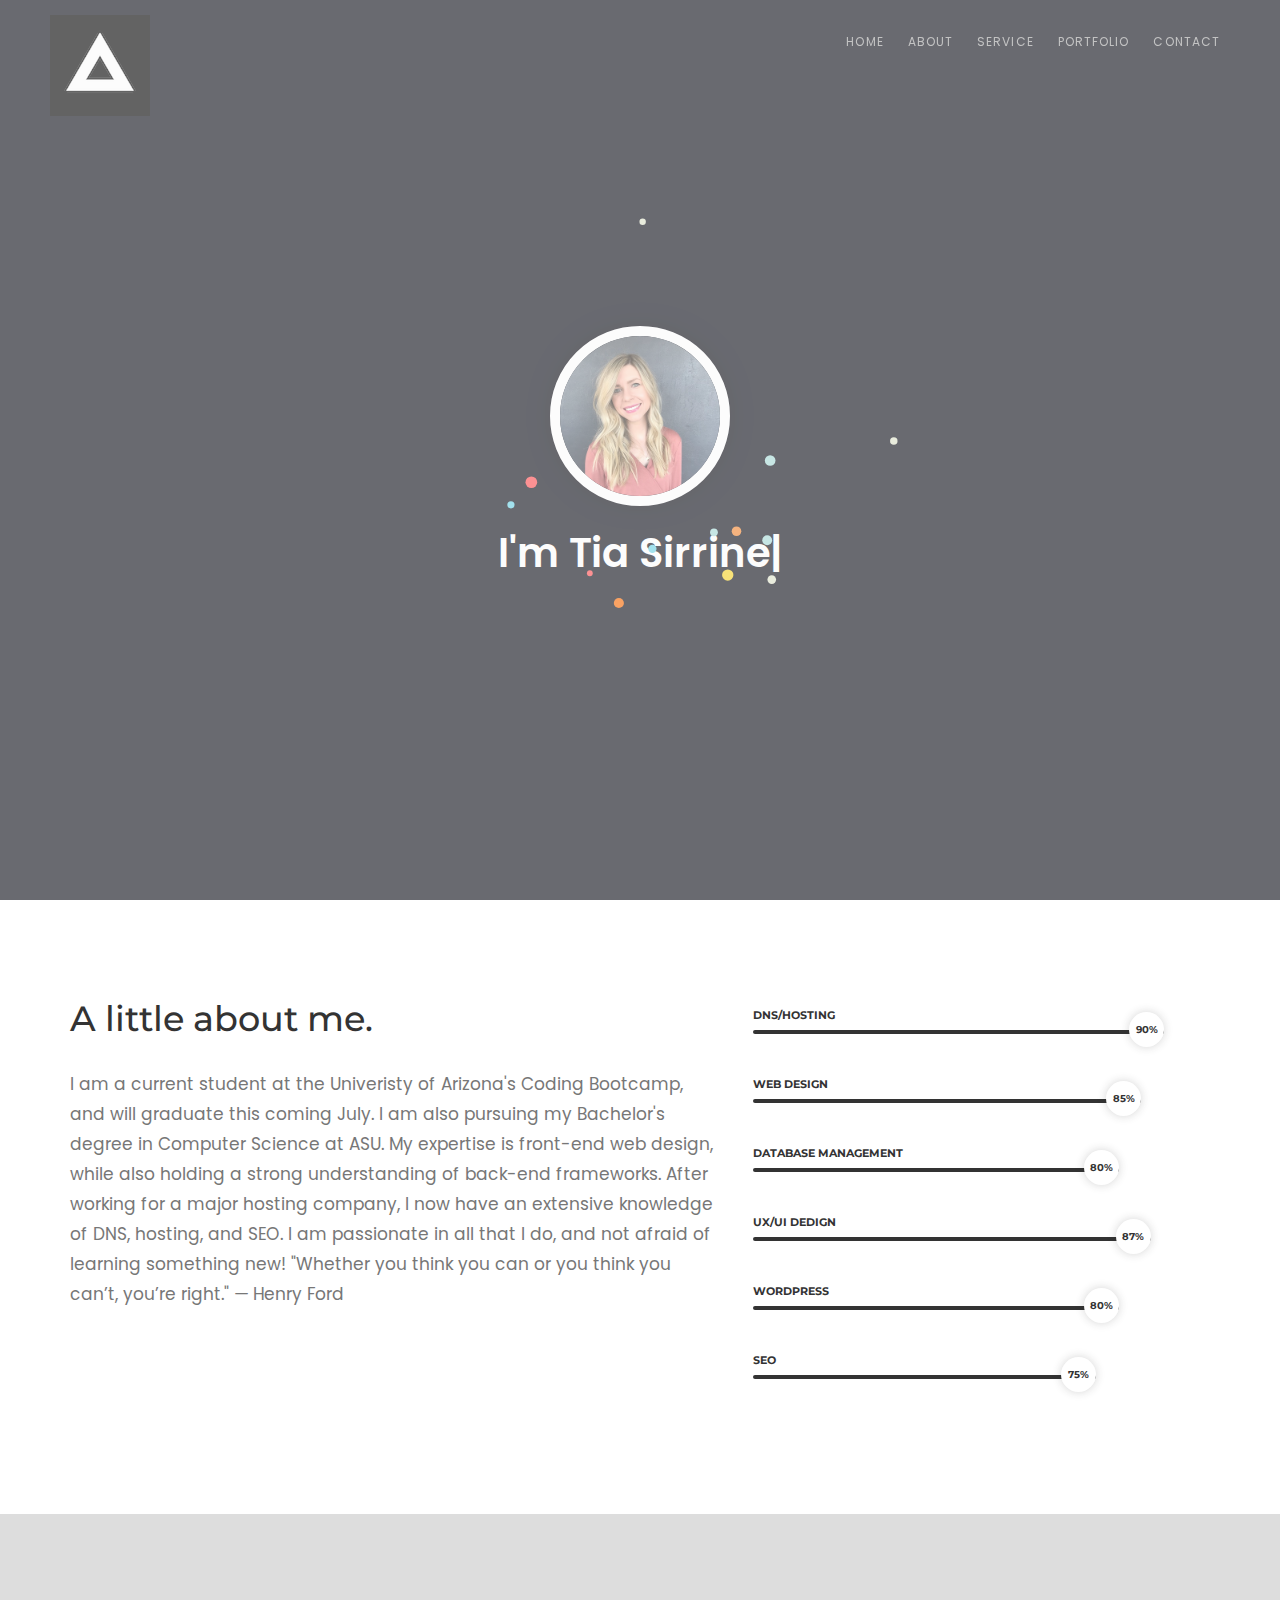
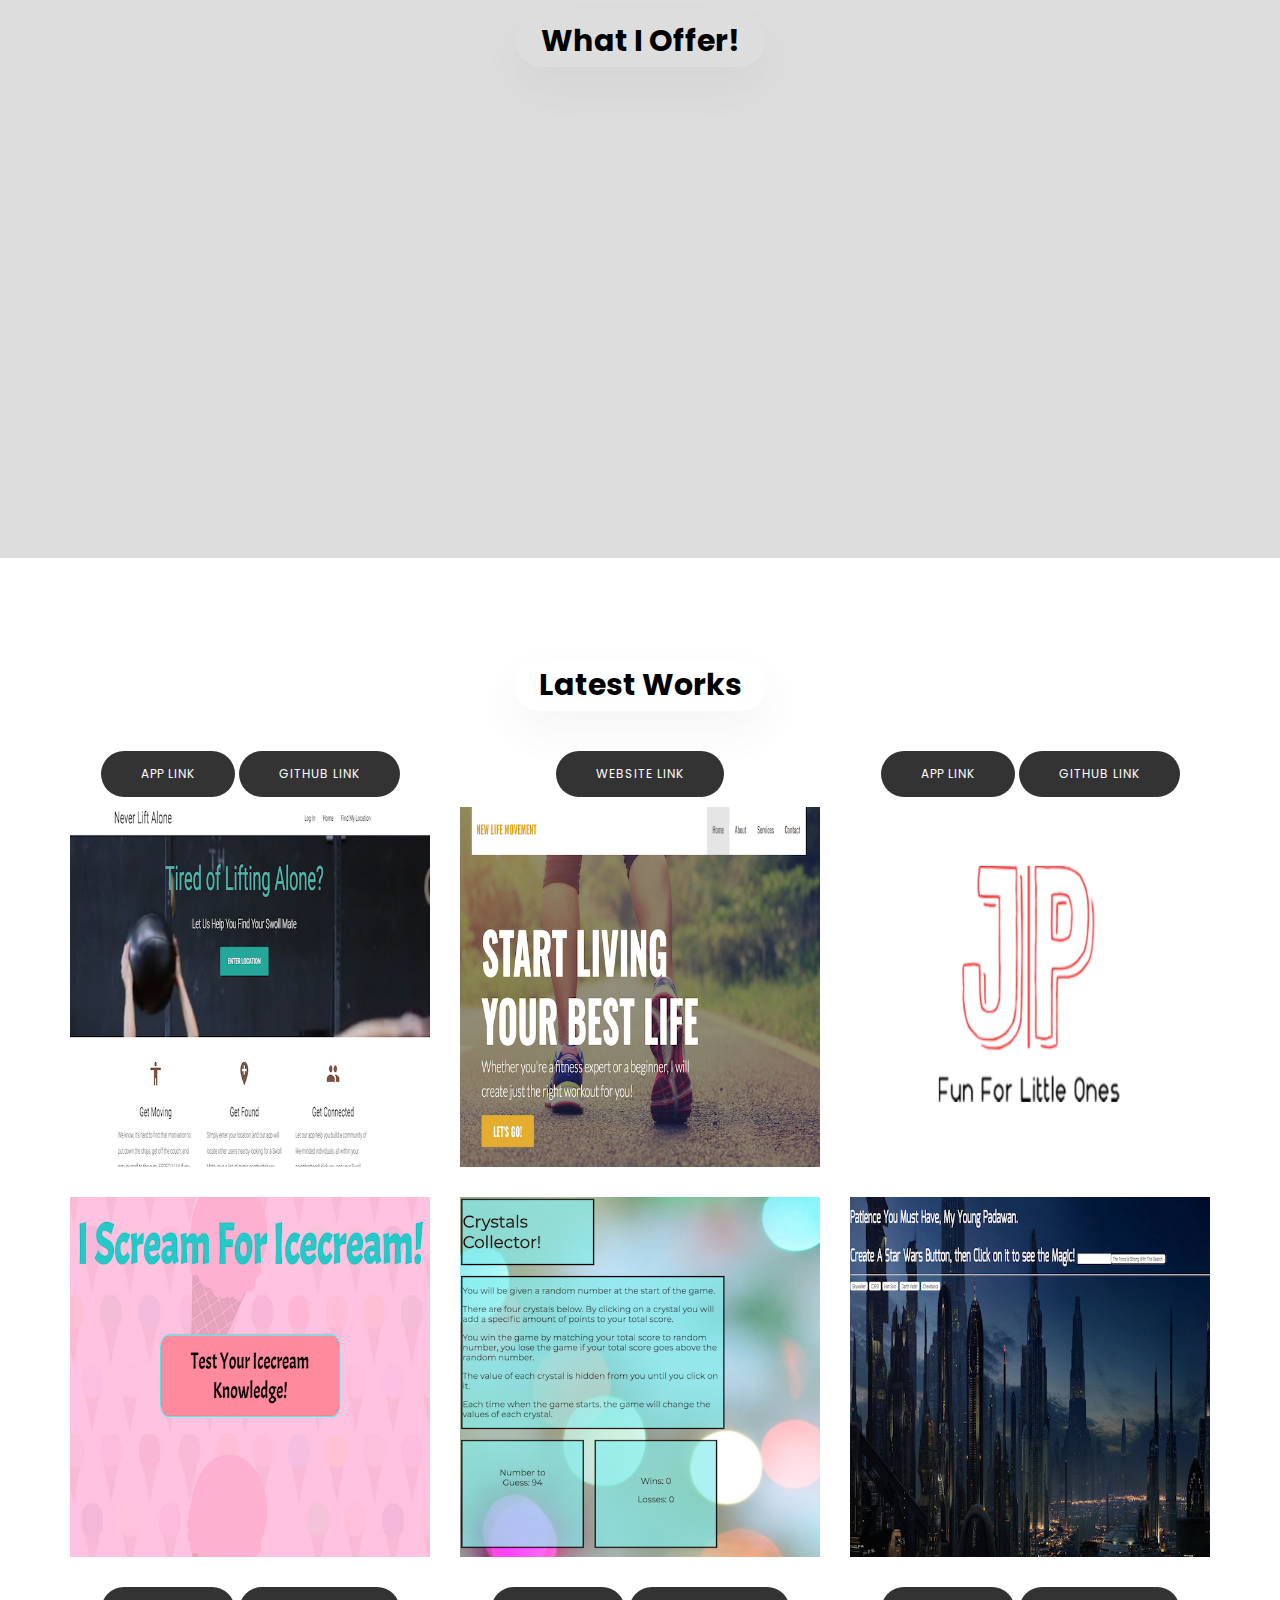
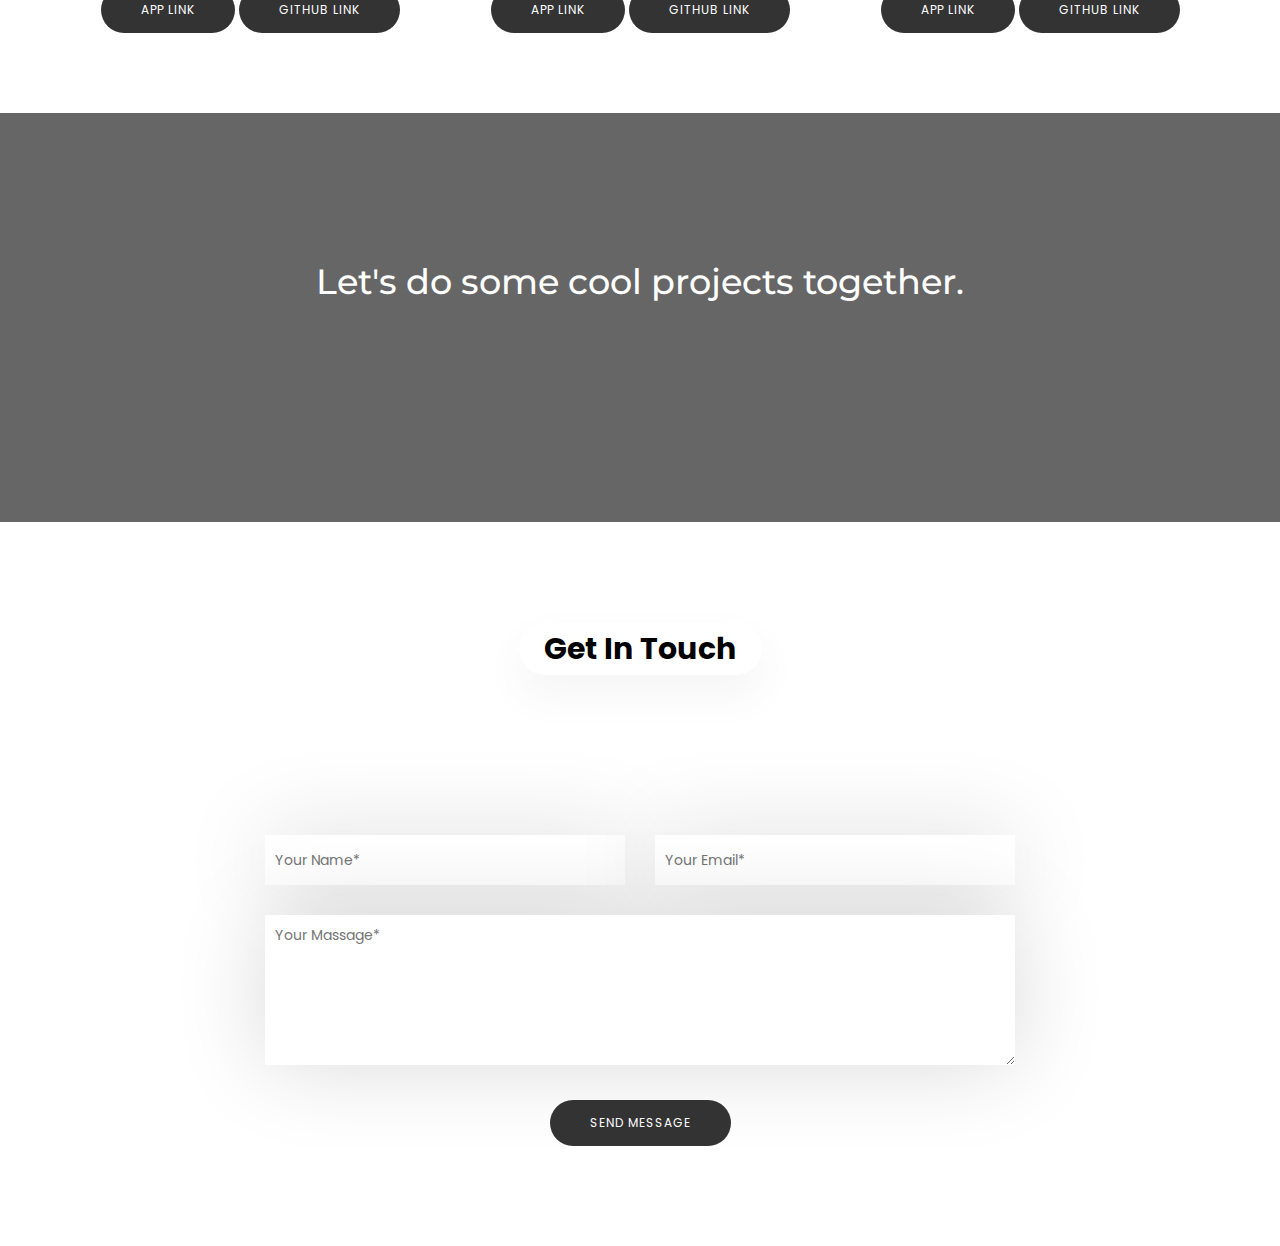
<file: index.html>
<!DOCTYPE html>
<html lang="en">

<head>
	<title>Tia's Portfolio</title>
	<meta charset="UTF-8">
	<meta name="description" content="Resume CV / vCard Portfolio">
	<meta name="keywords" content="cv, onepage, creative, html">
	<meta name="viewport" content="width=device-width, initial-scale=1.0">
	<!-- Favicon -->
	<link href="img/logo.png" rel="shortcut icon" />

	<!-- Stylesheets -->
	<link rel="stylesheet" href="css/bootstrap.min.css" />
	<link rel="stylesheet" href="css/font-awesome.min.css" />
	<link rel="stylesheet" href="css/owl.carousel.css" />
	<link rel="stylesheet" href="css/magnific-popup.css" />
	<link rel="stylesheet" href="css/animate.min.css" />
	<link rel="stylesheet" href="css/style.css" />

	<!--[if lt IE 9]>
	  <script src="https://oss.maxcdn.com/html5shiv/3.7.2/html5shiv.min.js"></script>
	  <script src="https://oss.maxcdn.com/respond/1.4.2/respond.min.js"></script>
	<![endif]-->

</head>

<body>
	<!-- Page Preloder -->
	<div id="preloder">
		<div class="loader"></div>
	</div>


	<!--====== Header Section Start ======-->
	<header class="header-section">
		<div class="logo">
			<img src="img/logo.png" alt="">
			<!-- Logo -->
		</div>
		<div class="responsive">
			<i class="fa fa-bars"></i>
		</div>
		<!-- Navigation -->
		<ul class="menu-list">
			<li>
				<a href="#home">Home</a>
			</li>
			<li>
				<a href="#about">About</a>
			</li>
			<li>
				<a href="#service">service</a>
			</li>
			<li>
				<a href="#portfolio">Portfolio</a>
			</li>
			<li>
				<a href="#contact">Contact</a>
			</li>
		</ul>
	</header>
	<!--====== Header Section End ======-->


	<!-- ==== Intro Section Start ==== -->
	<section class="intro-section fix" id="home">
		<div class="intro-bg bg-cms"></div>
		<div class="intro-inner">
			<div class="intro-content">
				<div id="round"></div>
				<div class="profile-img">
					<img src="img/avatar.jpg" alt="">
				</div>
				<h2>
					<span class="element"></span>
				</h2>
			</div>
		</div>
	</section>
	<!-- ==== Intro Section End ==== -->

	<main class="main-warp">
		<!-- ==== About Section Start ==== -->
		<section class="about-section fix" id="about">
			<div class="container pt100 pb100">
				<div class="row">
					<div class="col-md-7 about-text">
						<h2>A little about me.</h2>
						<p>
							I am a current student at the Univeristy of Arizona's Coding Bootcamp, and will graduate this coming July. I am also pursuing
							my Bachelor's degree in Computer Science at ASU. My expertise is front-end web design, while also holding a strong
							understanding of back-end frameworks. After working for a major hosting company, I now have an extensive knowledge
							of DNS, hosting, and SEO. I am passionate in all that I do, and not afraid of learning something new! "Whether you
							think you can or you think you can’t, you’re right." — Henry Ford</p>
						<!--<a href="#" class="site-btn mt10">Download CV</a> -->
					</div>
					<div class="col-md-5 skill">
						<!-- Skill item -->
						<div class="single-progress-item">
							<p>DNS/Hosting</p>
							<div class="progress-bar-style" data-progress="90"></div>
						</div>
						<!-- Skill item -->
						<div class="single-progress-item">
							<p>Web Design</p>
							<div class="progress-bar-style" data-progress="85"></div>
						</div>
						<!-- Skill item -->
						<div class="single-progress-item">
							<p>Database Management</p>
							<div class="progress-bar-style" data-progress="80"></div>
						</div>
						<!-- Skill item -->
						<div class="single-progress-item">
							<p>UX/UI Dedign</p>
							<div class="progress-bar-style" data-progress="87"></div>
						</div>
						<!-- Skill item -->
						<div class="single-progress-item">
							<p>Wordpress</p>
							<div class="progress-bar-style" data-progress="80"></div>
						</div>
						<div class="single-progress-item">
							<p>SEO</p>
							<div class="progress-bar-style" data-progress="75"></div>
						</div>
					</div>
				</div>
			</div>
		</section>
		<!-- ==== About Section End ==== -->


		<!-- ==== About Section Start ==== -->
		<section class="service-section fix" id="service">
			<div class="container pt100 pb100">
				<div class="stitle mb70">
					<h2>What I Offer!</h2>
				</div>
				<div class="row">
					<div class="col-md-3 col-sm-6 wow fadeInUp" data-wow-delay="0.2s">
						<div class="service-item">
							<div class="serv-icon">
								<i class="fa fa-desktop"></i>
							</div>
							<div class="serv-content">
								<h4>SEO</h4>
								<p>Get noticed on the web by getting your website to the front page of Google!</p>
							</div>
						</div>
					</div>
					<div class="col-md-3 col-sm-6 wow fadeInUp" data-wow-delay="0.4s">
						<div class="service-item">
							<div class="serv-icon">
								<i class="fa fa-camera"></i>
							</div>
							<div class="serv-content">
								<h4>Web Design and Development</h4>
								<p>Wether you are needing small changes or a brand new site, let's make your prescense on the web professinal and modern.</p>
							</div>
						</div>
					</div>
					<div class="col-md-3 col-sm-6 wow fadeInUp" data-wow-delay="0.6s">
						<div class="service-item">
							<div class="serv-icon">
								<i class="fa fa-codepen"></i>
							</div>
							<div class="serv-content">
								<h4>Social Media Management</h4>
								<p>Let me help you gain a prescense on all Social Media platforms, as well as local listings.</p>
							</div>
						</div>
					</div>
					<div class="col-md-3 col-sm-6 wow fadeInUp" data-wow-delay="0.8s">
						<div class="service-item">
							<div class="serv-icon">
								<i class="fa fa-life-ring"></i>
							</div>
							<div class="serv-content">
								<h4>Support</h4>
								<p>Quality work that is done right the first time. Guaranteed.</p>
							</div>
						</div>
					</div>
				</div>
			</div>
		</section>
		<!-- ==== About Section End ==== -->


		<!-- ==== Portfolio Section Start ==== -->
		<section class="portfolio-section fix" id="portfolio">
			<div class="container pt100 pb100">
				<div class="stitle mb40">
					<h2>Latest Works</h2>
				</div>
				<!---
				<ul class="portfolio-filter mb40">
					<li class="filter" data-filter="*">ALL</li>
					<li class="filter" data-filter=".ill">ILLUSTRATIONS</li>
					<li class="filter" data-filter=".brand">BRANDING</li>
					<li class="filter" data-filter=".fs">FASHION</li>
				</ul>
				<!-->
				<div class="row isotope_items">
					<!-- Work item -->
					<div class="col-md-4 col-sm-6 col-xs-12 ill">
						<div style="text-align: center; margin-bottom: 10px">
							<a href="neverliftalone.com" class="site-btn">App Link</a>
							<a href="https://github.com/tiasirrine/never-lift-alone" class="site-btn">GitHub Link</a>
						</div>
						<a class="work-item" href="img/works/group1.png">
							<img src="img/works/group1.png" alt="">
							<div class="work-inner">
								<div class="work-info">
									<h2>Never Lift Alone</h2>
									<h3>Group Project</h3>

								</div>
							</div>
						</a>
					</div>
					<!-- Work item -->
					<div class="col-md-4 col-sm-6 col-xs-12 brand">
						<div style="text-align: center; margin-bottom: 10px">
							<a href="newlifemovementllc.com" class="site-btn">Website Link</a>
						</div>
						<a class="work-item" href="img/works/newlife.png">
							<img src="img/works/newlife.png" alt="">
							<div class="work-inner">
								<div class="work-info">
									<h2>New Life Movement</h2>
									<h3>Word Press Site</h3>
								</div>
							</div>
						</a>
					</div>
					<!-- Work item -->
					<div class="col-md-4 col-sm-6 col-xs-12 fs">
						<div style="text-align: center; margin-bottom: 10px">
							<a href="https://juniorpicasso.herokuapp.com/" class="site-btn">App Link</a>
							<a href="https://github.com/tiasirrine/juniorpicasso" class="site-btn">GitHub Link</a>
						</div>
						<a class="work-item" href="img/works/logo.png">
							<img src="img/works/logo.png" alt="">
							<div class="work-inner">
								<div class="work-info">
									<h2>Junior Picasso</h2>
									<h3>Group Project</h3>
								</div>
							</div>
						</a>
					</div>
					<!-- Work item -->
					<div class="col-md-4 col-sm-6 col-xs-12 brand">
						<a class="work-item" href="img/works/quiz.png">
							<img src="img/works/quiz.png" alt="">
							<div class="work-inner">
								<div class="work-info">
									<h2>IceCream Quiz</h2>
									<h3>Quiz Utilizing JQuery</h3>
								</div>
							</div>
						</a>
						<div style="text-align: center; margin-bottom: 10px">
							<a href=" https://tiasirrine.github.io/triviaGame/" class="site-btn">App Link</a>
							<a href="https://github.com/tiasirrine/triviaGame" class="site-btn">GitHub Link</a>
						</div>
					</div>
					<!-- Work item -->
					<div class="col-md-4 col-sm-6 col-xs-12 fs">
						<a class="work-item" href="img/works/crystal.png">
							<img src="img/works/crystal.png" alt="">
							<div class="work-inner">
								<div class="work-info">
									<h2>Crystal Collector</h2>
									<h3>Game Utilizing Javascript</h3>
								</div>
							</div>
						</a>
						<div style="text-align: center; margin-bottom: 10px">
							<a href=" https://tiasirrine.github.io/week-4-game/" class="site-btn">App Link</a>
							<a href="https://github.com/tiasirrine/week-4-game" class="site-btn">GitHub Link</a>
						</div>
					</div>
					<!-- Work item -->
					<div class="col-md-4 col-sm-6 col-xs-12 ill">
						<a class="work-item" href="img/works/api.png">
							<img src="img/works/api.png" alt="">
							<div class="work-inner">
								<div class="work-info">
									<h2>Star Wars Search</h2>
									<h3>API Project</h3>

								</div>
							</div>
						</a>
						<div style="text-align: center; margin-bottom: 10px">
							<a href="https://tiasirrine.github.io/giphy/" class="site-btn">App Link</a>
							<a href="https://github.com/tiasirrine/giphy" class="site-btn">GitHub Link</a>
						</div>
					</div>
				</div>
			</div>
		</section>
		<!-- ==== Portfolio Section End ==== -->


		<!-- ==== Review Section Start
		<section class="review-section fix" id="review">
			<div class="container pt100 pb100">
				<div class="col-md-offset-2 col-md-8">
					<div id="review-carousel">
						
						<div class="review-item">
							<div class="clint">
								<img src="img/review/01.jpg" alt="">
							</div>
							<p>Lorem Ipsum is simply dummy text of the printing and typesetting industry. Lorem Ipsum has been the Lorem Ipsum is
								simply dummy text. Lorem Ipsum is simply dummy text of the printing.</p>
							<h2>Mical Doe</h2>
							<h3>envato Clint</h3>
						</div>
						
						<div class="review-item">
							<div class="clint">
								<img src="img/review/02.jpg" alt="">
							</div>
							<p>Lorem Ipsum is simply dummy text of the printing and typesetting industry. Lorem Ipsum has been the Lorem Ipsum is
								simply dummy text. Lorem Ipsum is simply dummy text of the printing.</p>
							<h2>David lynch</h2>
							<h3>Upwork Clint</h3>
						</div>
						
						<div class="review-item">
							<div class="clint">
								<img src="img/review/03.jpg" alt="">
							</div>
							<p>Lorem Ipsum is simply dummy text of the printing and typesetting industry. Lorem Ipsum has been the Lorem Ipsum is
								simply dummy text. Lorem Ipsum is simply dummy text of the printing.</p>
							<h2>Alexander Samokhin</h2>
							<h3>Fiverr Clint</h3>
						</div>
					</div>
				</div>
			</div>
		</section>
		 Review Section End ==== -->


		<section class="promotion-section">
			<div class="promotion-bg"></div>
			<div class="container">
				<div class="row">
					<div class="col-md-8 col-md-offset-2 promotion">
						<h2>Let's do some cool projects together.</h2>
						<a href="#contact" class="site-btn btn-light mt25 wow fadeInUp" data-wow-delay="0.2s">HIRE NOW !</a>
					</div>
				</div>
			</div>
		</section>


		<!-- ==== Contact Section Start ==== -->
		<section class="contact-section fix" id="contact">
			<div class="container pt100 pb100">
				<div class="stitle mb70">
					<h2>Get in touch</h2>
				</div>
				<div class="row">
					<div class="col-md-8 col-md-offset-2">
						<div class="row">
							<!-- Contact Info -->
							<div class="col-md-4 col-sm-4 contact-info wow fadeInUp" data-wow-delay="0.2s">
								<i class="fa fa-phone"></i>
								<p>480-231-7759</p>
							</div>
							<!-- Contact Info -->
							<div class="col-md-4 col-sm-4 contact-info wow fadeInUp" data-wow-delay="0.4s">
								<i class="fa fa-map-marker"></i>
								<p>Phoenix, Arizona</p>
							</div>
							<!-- Contact Info -->
							<div class="col-md-4 col-sm-4 contact-info wow fadeInUp" data-wow-delay="0.6s">
								<i class="fa fa-send"></i>
								<p>contact@tia.design</p>
							</div>
						</div>
						<!-- Contact Form -->
						<form action="mail.php" class="cont-form" id="contact-form" method="POST">
							<div class="row">
								<div class="col-sm-6">
									<input type="text" name="name" id="name" required placeholder="Your Name*">
								</div>
								<div class="col-sm-6">
									<input type="email" name="email" id="email" required placeholder="Your Email*">
								</div>
								<div class="col-sm-12">
									<textarea id="massage" name="massage" required placeholder="Your Massage*"></textarea>
								</div>
								<div class="text-center">
									<button type="submit" class="site-btn" data-wow-delay="0.2s" id="send-form">Send Message</button>
								</div>
							</div>
						</form>
					</div>
				</div>
			</div>
		</section>
		<!-- ==== Contact Section End ==== -->
	</main>


	<!-- ==== Footer Section Start ==== -->
	<footer class="footer-section fix">
		<div class="container">
			<!-- social media -->
			<div class="social-links mt25">
				<a href="https://www.facebook.com/tia.m.orr" class="facebook">
					<i class="fa fa-facebook"></i>
				</a>
				<a href="https://github.com/tiasirrine" class="twitter">
					<i class="fa fa-github-square"></i>
				</a>
				<a href="https://www.linkedin.com/in/tia-sirrine-3a860b156/" class="dribbble">
					<i class="fa fa-linkedin-square"></i>
				</a>
			</div>
			<p>Copyright © 2017, All rights Reserved.</p>
			<p>Created by FrozenTheme</p>
		</div>
	</footer>
	<!-- ==== Footer Section End ==== -->


	<!--====== Javascripts & Jquery ======-->
	<script src="js/jquery-2.1.4.min.js"></script>
	<script src="js/plugin.js"></script>
	<script src="js/init-round.js"></script>
	<script src="js/main.js"></script>
</body>

</html>
</file>
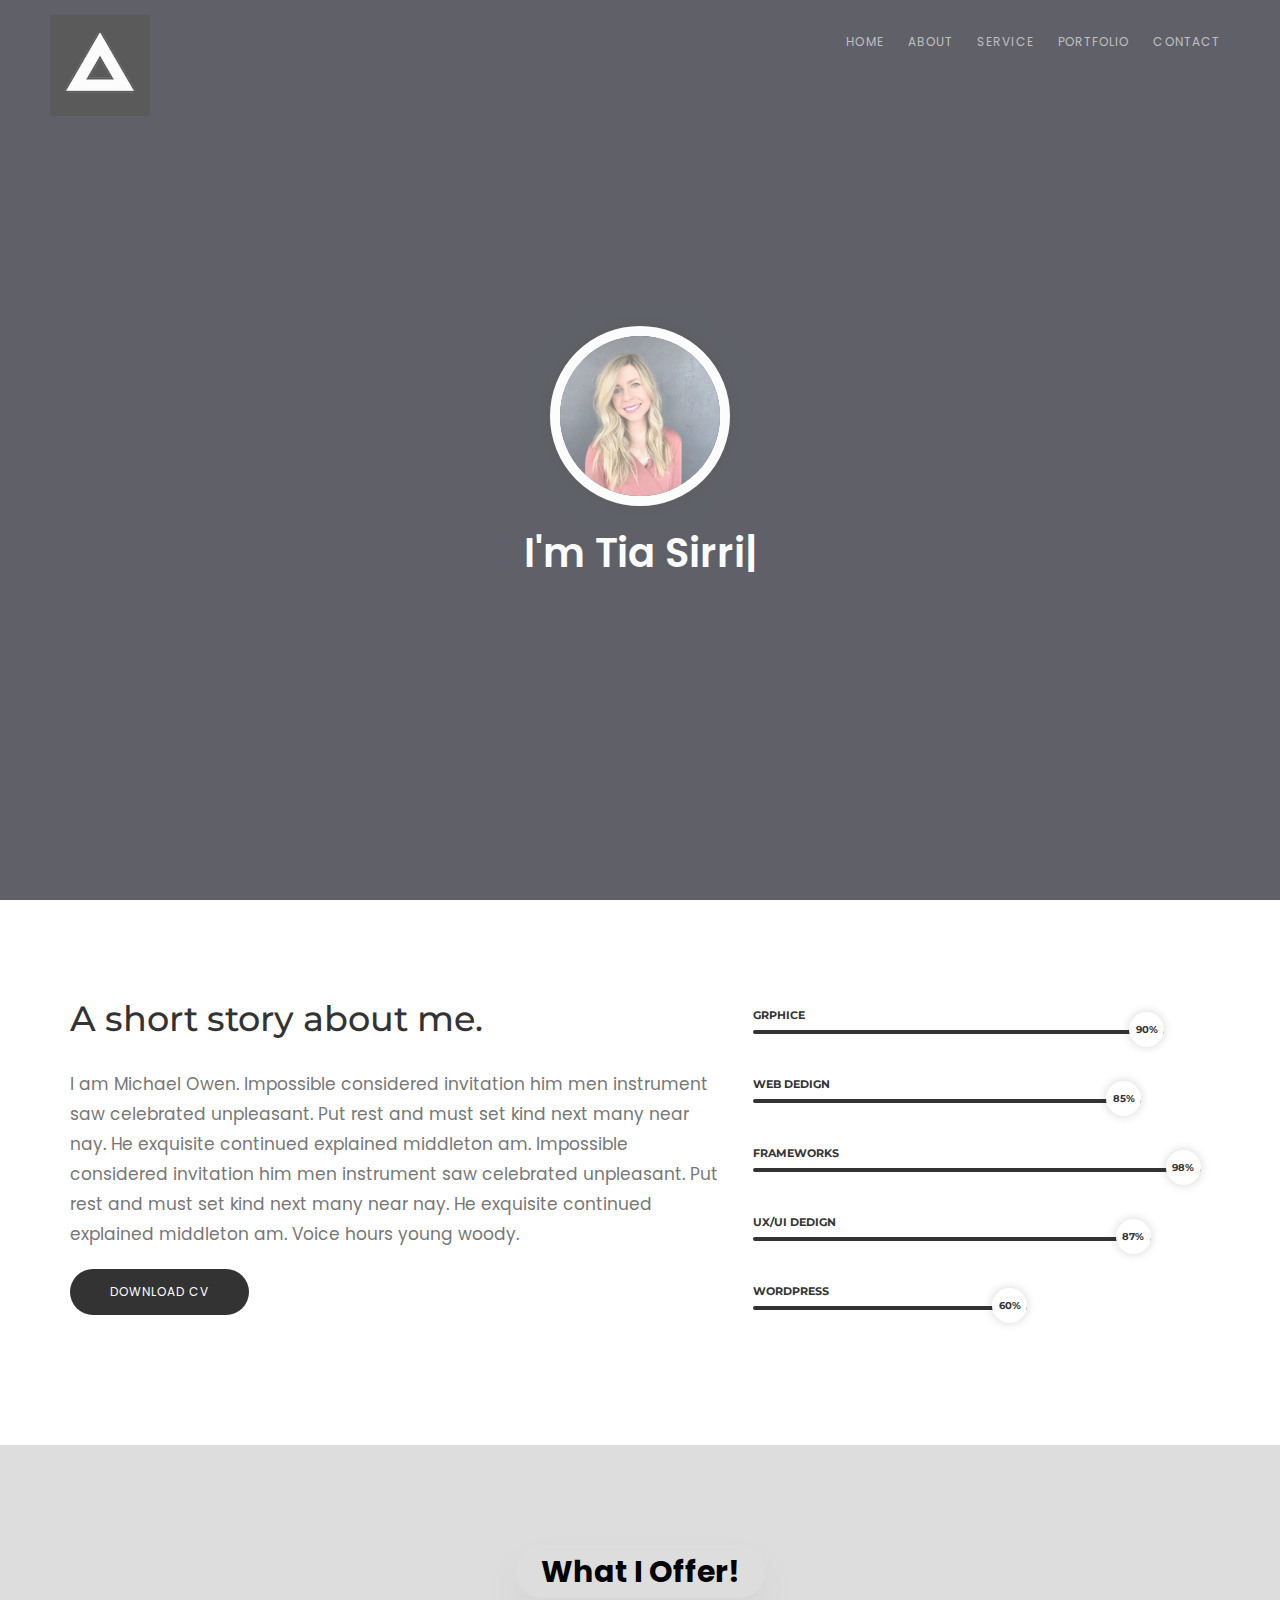
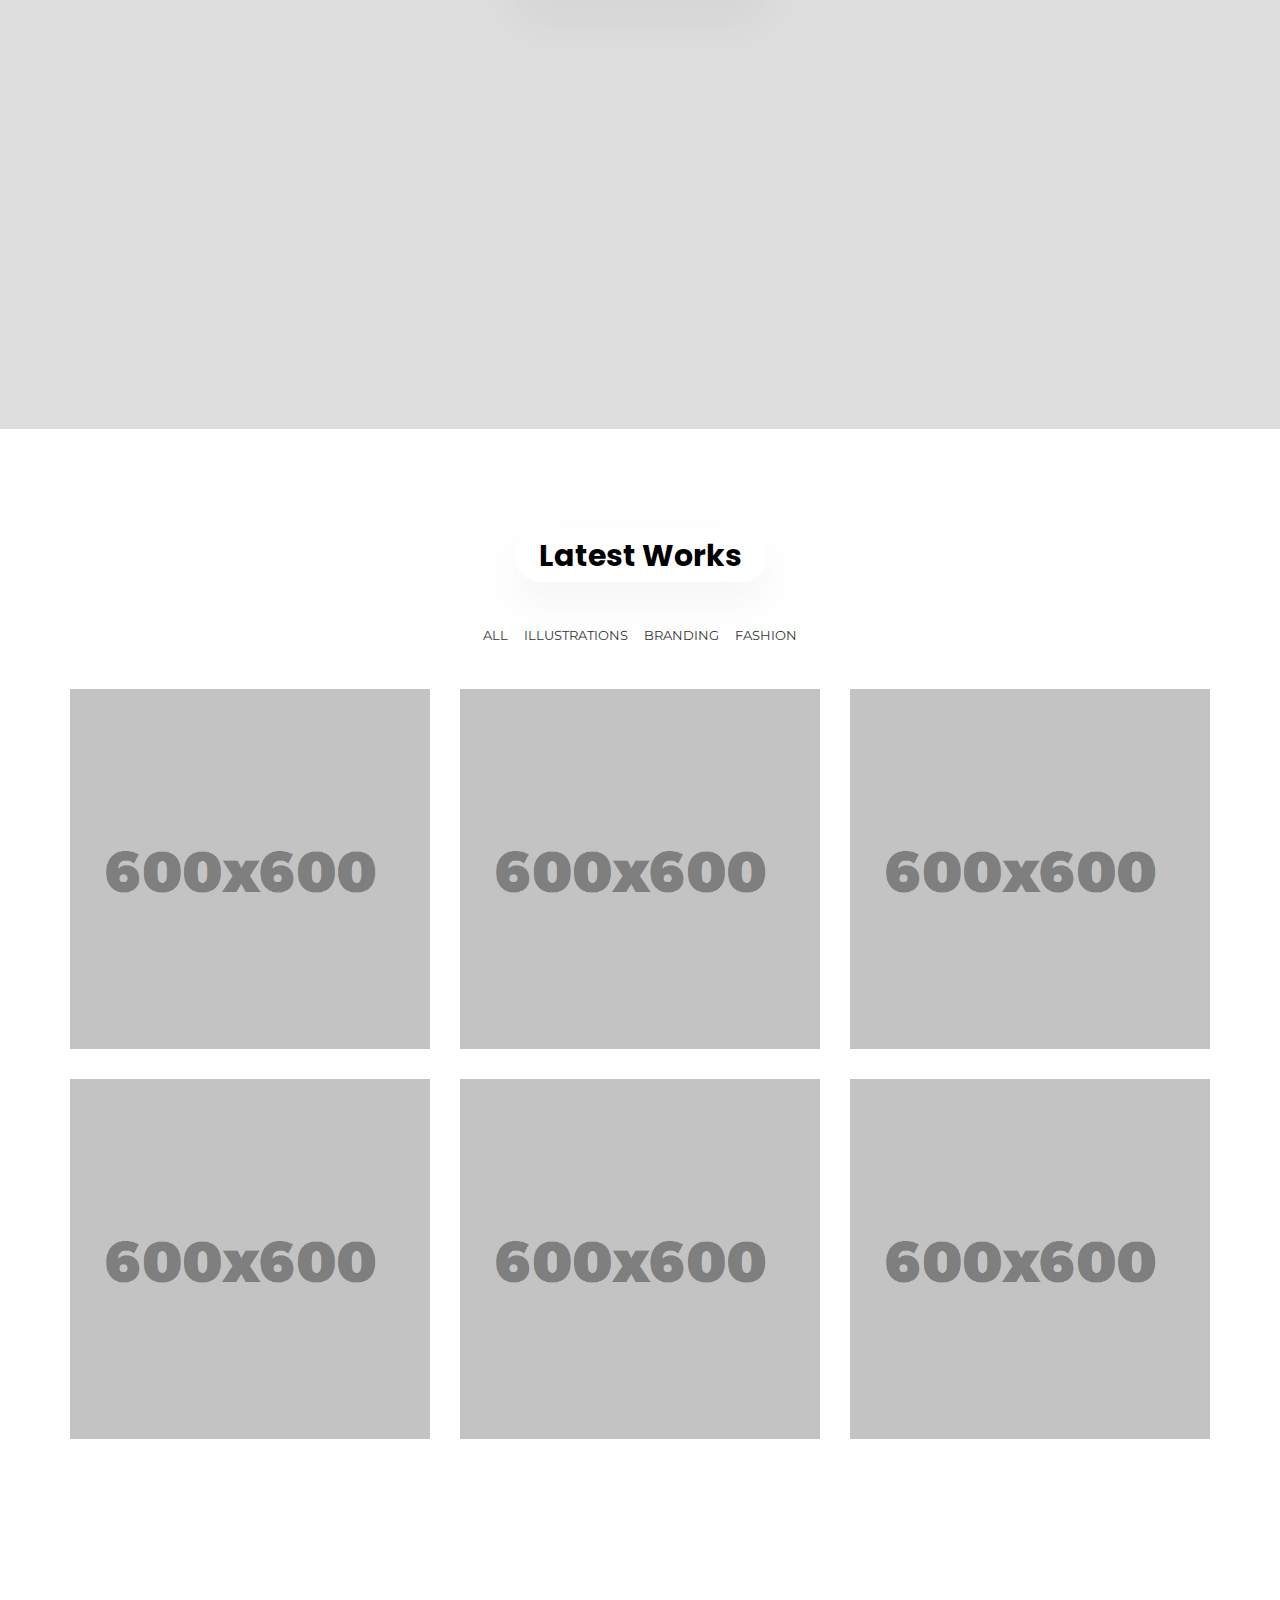
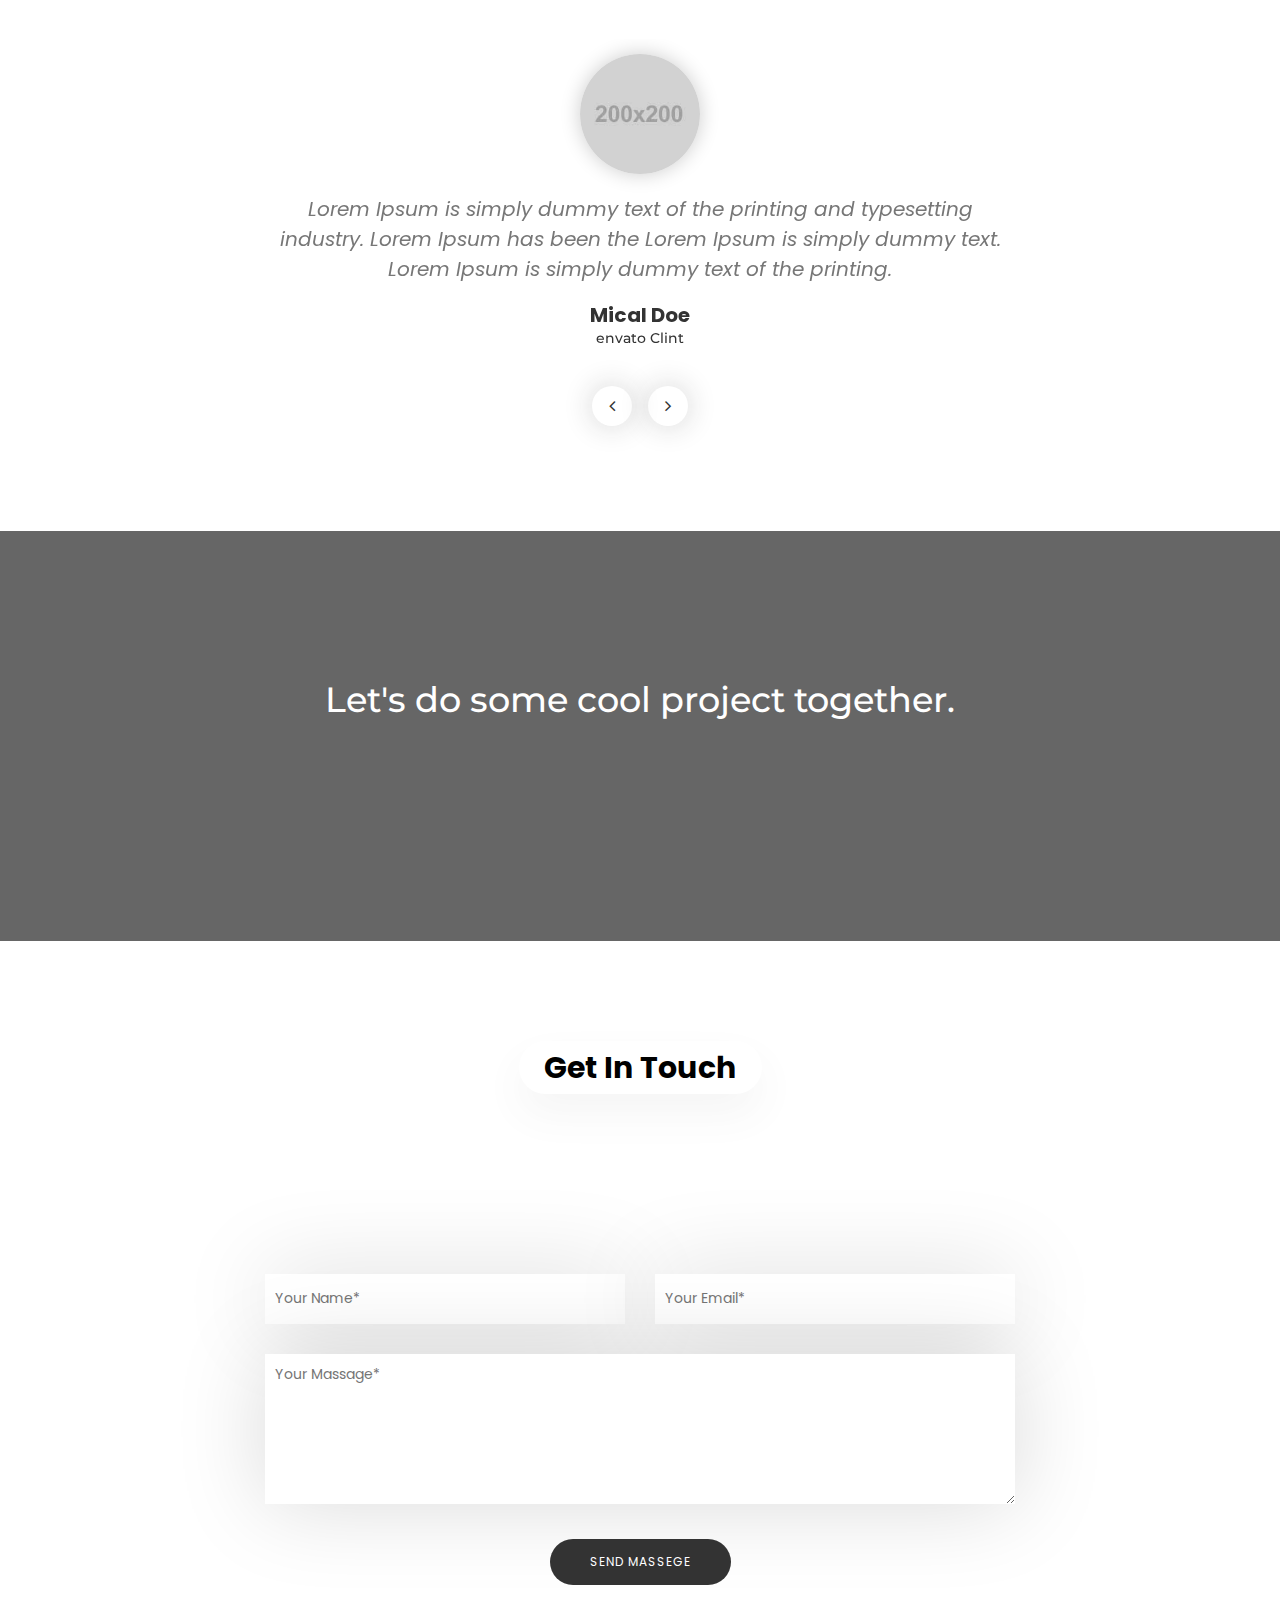
<file: index-image.html>
<!DOCTYPE html>
<html lang="en">

<head>
	<title>Resume CV / vCard Portfolio</title>
	<meta charset="UTF-8">
	<meta name="description" content="Resume CV / vCard Portfolio">
	<meta name="keywords" content="cv, onepage, creative, html">
	<meta name="viewport" content="width=device-width, initial-scale=1.0">
	<!-- Favicon -->
	<link href="img/favicon.png" rel="shortcut icon" />

	<!-- Stylesheets -->
	<link rel="stylesheet" href="css/bootstrap.min.css" />
	<link rel="stylesheet" href="css/font-awesome.min.css" />
	<link rel="stylesheet" href="css/owl.carousel.css" />
	<link rel="stylesheet" href="css/magnific-popup.css" />
	<link rel="stylesheet" href="css/animate.min.css" />
	<link rel="stylesheet" href="css/style.css" />

	<!--[if lt IE 9]>
	  <script src="https://oss.maxcdn.com/html5shiv/3.7.2/html5shiv.min.js"></script>
	  <script src="https://oss.maxcdn.com/respond/1.4.2/respond.min.js"></script>
	<![endif]-->

</head>

<body>
	<!-- Page Preloder -->
	<div id="preloder">
		<div class="loader"></div>
	</div>


	<!--====== Header Section Start ======-->
	<header class="header-section">
		<div class="logo">
			<img src="img/logo.png" alt="">
			<!-- Logo -->
		</div>
		<div class="responsive">
			<i class="fa fa-bars"></i>
		</div>
		<!-- Navigation -->
		<ul class="menu-list">
			<li>
				<a href="#home">Home</a>
			</li>
			<li>
				<a href="#about">About</a>
			</li>
			<li>
				<a href="#service">service</a>
			</li>
			<li>
				<a href="#portfolio">Portfolio</a>
			</li>
			<li>
				<a href="#contact">Contact</a>
			</li>
		</ul>
	</header>
	<!--====== Header Section End ======-->


	<!-- ==== Intro Section Start ==== -->
	<section class="intro-section fix" id="home">
		<div class="intro-bg bg-cms"></div>
		<div class="intro-inner">
			<div class="intro-content">
				<div class="profile-img">
					<img src="img/avatar.jpg" alt="">
				</div>
				<h2>
					<span class="element"></span>
				</h2>
			</div>
		</div>
	</section>
	<!-- ==== Intro Section End ==== -->

	<main class="main-warp">
		<!-- ==== About Section Start ==== -->
		<section class="about-section fix" id="about">
			<div class="container pt100 pb100">
				<div class="row">
					<div class="col-md-7 about-text">
						<h2>A short story about me.</h2>
						<p>I am Michael Owen. Impossible considered invitation him men instrument saw celebrated unpleasant. Put rest and must
							set kind next many near nay. He exquisite continued explained middleton am. Impossible considered invitation him men
							instrument saw celebrated unpleasant. Put rest and must set kind next many near nay. He exquisite continued explained
							middleton am. Voice hours young woody.</p>
						<a href="#" class="site-btn mt10">Download CV</a>
					</div>
					<div class="col-md-5 skill">
						<!-- Skill item -->
						<div class="single-progress-item">
							<p>Grphice</p>
							<div class="progress-bar-style" data-progress="90"></div>
						</div>
						<!-- Skill item -->
						<div class="single-progress-item">
							<p>Web Dedign</p>
							<div class="progress-bar-style" data-progress="85"></div>
						</div>
						<!-- Skill item -->
						<div class="single-progress-item">
							<p>Frameworks</p>
							<div class="progress-bar-style" data-progress="98"></div>
						</div>
						<!-- Skill item -->
						<div class="single-progress-item">
							<p>UX/UI Dedign</p>
							<div class="progress-bar-style" data-progress="87"></div>
						</div>
						<!-- Skill item -->
						<div class="single-progress-item">
							<p>Wordpress</p>
							<div class="progress-bar-style" data-progress="60"></div>
						</div>
					</div>
				</div>
			</div>
		</section>
		<!-- ==== About Section End ==== -->


		<!-- ==== About Section Start ==== -->
		<section class="service-section fix" id="service">
			<div class="container pt100 pb100">
				<div class="stitle mb70">
					<h2>What I Offer!</h2>
				</div>
				<div class="row">
					<div class="col-md-3 col-sm-6 wow fadeInUp" data-wow-delay="0.2s">
						<div class="service-item">
							<div class="serv-icon">
								<i class="fa fa-desktop"></i>
							</div>
							<div class="serv-content">
								<h4>Graphic</h4>
								<p>Lorem ipsum dolor sit amet, augue theophrastus ex.</p>
							</div>
						</div>
					</div>
					<div class="col-md-3 col-sm-6 wow fadeInUp" data-wow-delay="0.4s">
						<div class="service-item">
							<div class="serv-icon">
								<i class="fa fa-camera"></i>
							</div>
							<div class="serv-content">
								<h4>Photography</h4>
								<p>Lorem ipsum dolor sit amet, augue theophrastus ex.</p>
							</div>
						</div>
					</div>
					<div class="col-md-3 col-sm-6 wow fadeInUp" data-wow-delay="0.6s">
						<div class="service-item">
							<div class="serv-icon">
								<i class="fa fa-codepen"></i>
							</div>
							<div class="serv-content">
								<h4>Development</h4>
								<p>Lorem ipsum dolor sit amet, augue theophrastus ex.</p>
							</div>
						</div>
					</div>
					<div class="col-md-3 col-sm-6 wow fadeInUp" data-wow-delay="0.8s">
						<div class="service-item">
							<div class="serv-icon">
								<i class="fa fa-life-ring"></i>
							</div>
							<div class="serv-content">
								<h4>Support</h4>
								<p>Lorem ipsum dolor sit amet, augue theophrastus ex.</p>
							</div>
						</div>
					</div>
				</div>
			</div>
		</section>
		<!-- ==== About Section End ==== -->


		<!-- ==== Portfolio Section Start ==== -->
		<section class="portfolio-section fix" id="portfolio">
			<div class="container pt100 pb100">
				<div class="stitle mb40">
					<h2>Latest Works</h2>
				</div>

				<ul class="portfolio-filter mb40">
					<li class="filter" data-filter="*">ALL</li>
					<li class="filter" data-filter=".ill">ILLUSTRATIONS</li>
					<li class="filter" data-filter=".brand">BRANDING</li>
					<li class="filter" data-filter=".fs">FASHION</li>
				</ul>
				<div class="row isotope_items">
					<!-- Work item -->
					<div class="col-md-4 col-sm-6 col-xs-12 ill">
						<a class="work-item " href="img/works/1.jpg">
							<img src="img/works/1.jpg" alt="">
							<div class="work-inner">
								<div class="work-info">
									<h2>Project Title</h2>
									<h3>Graphics</h3>
								</div>
							</div>
						</a>
					</div>
					<!-- Work item -->
					<div class="col-md-4 col-sm-6 col-xs-12 brand">
						<a class="work-item" href="img/works/2.jpg">
							<img src="img/works/2.jpg" alt="">
							<div class="work-inner">
								<div class="work-info">
									<h2>Project Title</h2>
									<h3>Fashion</h3>
								</div>
							</div>
						</a>
					</div>
					<!-- Work item -->
					<div class="col-md-4 col-sm-6 col-xs-12 fs">
						<a class="work-item" href="img/works/3.jpg">
							<img src="img/works/3.jpg" alt="">
							<div class="work-inner">
								<div class="work-info">
									<h2>Project Title</h2>
									<h3>Branding</h3>
								</div>
							</div>
						</a>
					</div>
					<!-- Work item -->
					<div class="col-md-4 col-sm-6 col-xs-12 brand">
						<a class="work-item" href="img/works/4.jpg">
							<img src="img/works/4.jpg" alt="">
							<div class="work-inner">
								<div class="work-info">
									<h2>Project Title</h2>
									<h3>Branding</h3>
								</div>
							</div>
						</a>
					</div>
					<!-- Work item -->
					<div class="col-md-4 col-sm-6 col-xs-12 fs">
						<a class="work-item" href="img/works/5.jpg">
							<img src="img/works/5.jpg" alt="">
							<div class="work-inner">
								<div class="work-info">
									<h2>Project Title</h2>
									<h3>Fashion</h3>
								</div>
							</div>
						</a>
					</div>
					<!-- Work item -->
					<div class="col-md-4 col-sm-6 col-xs-12 ill">
						<a class="work-item" href="img/works/6.jpg">
							<img src="img/works/6.jpg" alt="">
							<div class="work-inner">
								<div class="work-info">
									<h2>Project Title</h2>
									<h3>Graphics</h3>
								</div>
							</div>
						</a>
					</div>
				</div>
			</div>
		</section>
		<!-- ==== Portfolio Section End ==== -->


		<!-- ==== Review Section Start ==== -->
		<section class="review-section fix" id="review">
			<div class="container pt100 pb100">
				<div class="col-md-offset-2 col-md-8">
					<div id="review-carousel">
						<!-- Review item -->
						<div class="review-item">
							<div class="clint">
								<img src="img/review/01.jpg" alt="">
							</div>
							<p>Lorem Ipsum is simply dummy text of the printing and typesetting industry. Lorem Ipsum has been the Lorem Ipsum is
								simply dummy text. Lorem Ipsum is simply dummy text of the printing.</p>
							<h2>Mical Doe</h2>
							<h3>envato Clint</h3>
						</div>
						<!-- Review item -->
						<div class="review-item">
							<div class="clint">
								<img src="img/review/02.jpg" alt="">
							</div>
							<p>Lorem Ipsum is simply dummy text of the printing and typesetting industry. Lorem Ipsum has been the Lorem Ipsum is
								simply dummy text. Lorem Ipsum is simply dummy text of the printing.</p>
							<h2>David lynch</h2>
							<h3>Upwork Clint</h3>
						</div>
						<!-- Review item -->
						<div class="review-item">
							<div class="clint">
								<img src="img/review/03.jpg" alt="">
							</div>
							<p>Lorem Ipsum is simply dummy text of the printing and typesetting industry. Lorem Ipsum has been the Lorem Ipsum is
								simply dummy text. Lorem Ipsum is simply dummy text of the printing.</p>
							<h2>Alexander Samokhin</h2>
							<h3>Fiverr Clint</h3>
						</div>
					</div>
				</div>
			</div>
		</section>
		<!-- ==== Review Section End ==== -->


		<section class="promotion-section">
			<div class="promotion-bg"></div>
			<div class="container">
				<div class="row">
					<div class="col-md-8 col-md-offset-2 promotion">
						<h2>Let's do some cool project together.</h2>
						<a href="" class="site-btn btn-light mt25 wow fadeInUp" data-wow-delay="0.2s">HIRE NOW !</a>
					</div>
				</div>
			</div>
		</section>


		<!-- ==== Contact Section Start ==== -->
		<section class="contact-section fix" id="contact">
			<div class="container pt100 pb100">
				<div class="stitle mb70">
					<h2>Get in touch</h2>
				</div>
				<div class="row">
					<div class="col-md-8 col-md-offset-2">
						<div class="row">
							<!-- Contact Info -->
							<div class="col-md-4 col-sm-4 contact-info wow fadeInUp" data-wow-delay="0.2s">
								<i class="fa fa-phone"></i>
								<p>12 345 670 90 00
									<br>000 123 45 67</p>
							</div>
							<!-- Contact Info -->
							<div class="col-md-4 col-sm-4 contact-info wow fadeInUp" data-wow-delay="0.4s">
								<i class="fa fa-map-marker"></i>
								<p>300 South Main Street,
									<br>Sydney 56080</p>
							</div>
							<!-- Contact Info -->
							<div class="col-md-4 col-sm-4 contact-info wow fadeInUp" data-wow-delay="0.6s">
								<i class="fa fa-send"></i>
								<p>info@domain.com
									<br>contact@domain.com</p>
							</div>
						</div>
						<!-- Contact Form -->
						<form action="mail.php" class="cont-form" id="contact-form" method="POST">
							<div class="row">
								<div class="col-sm-6">
									<input type="text" name="name" id="name" required placeholder="Your Name*">
								</div>
								<div class="col-sm-6">
									<input type="email" name="email" id="email" required placeholder="Your Email*">
								</div>
								<div class="col-sm-12">
									<textarea id="massage" name="massage" required placeholder="Your Massage*"></textarea>
								</div>
								<div class="text-center">
									<button type="submit" class="site-btn" data-wow-delay="0.2s" id="send-form">Send Massege</button>
								</div>
							</div>
						</form>
					</div>
				</div>
			</div>
		</section>
		<!-- ==== Contact Section End ==== -->
	</main>


	<!-- ==== Footer Section Start ==== -->
	<footer class="footer-section fix">
		<div class="container">
			<!-- social media -->
			<div class="social-links mt25">
				<a href="#" class="facebook">
					<i class="fa fa-facebook"></i>
				</a>
				<a href="#" class="twitter">
					<i class="fa fa-twitter"></i>
				</a>
				<a href="#" class="dribbble">
					<i class="fa fa-dribbble"></i>
				</a>
				<a href="#" class="behance">
					<i class="fa fa-behance"></i>
				</a>
			</div>
			<p>Copyright © 2017, All rights Reserved.</p>
			<p>Created by FrozenTheme</p>
		</div>
	</footer>
	<!-- ==== Footer Section End ==== -->


	<!--====== Javascripts & Jquery ======-->
	<script src="js/jquery-2.1.4.min.js"></script>
	<script src="js/plugin.js"></script>
	<script src="js/main.js"></script>
</body>

</html>
</file>
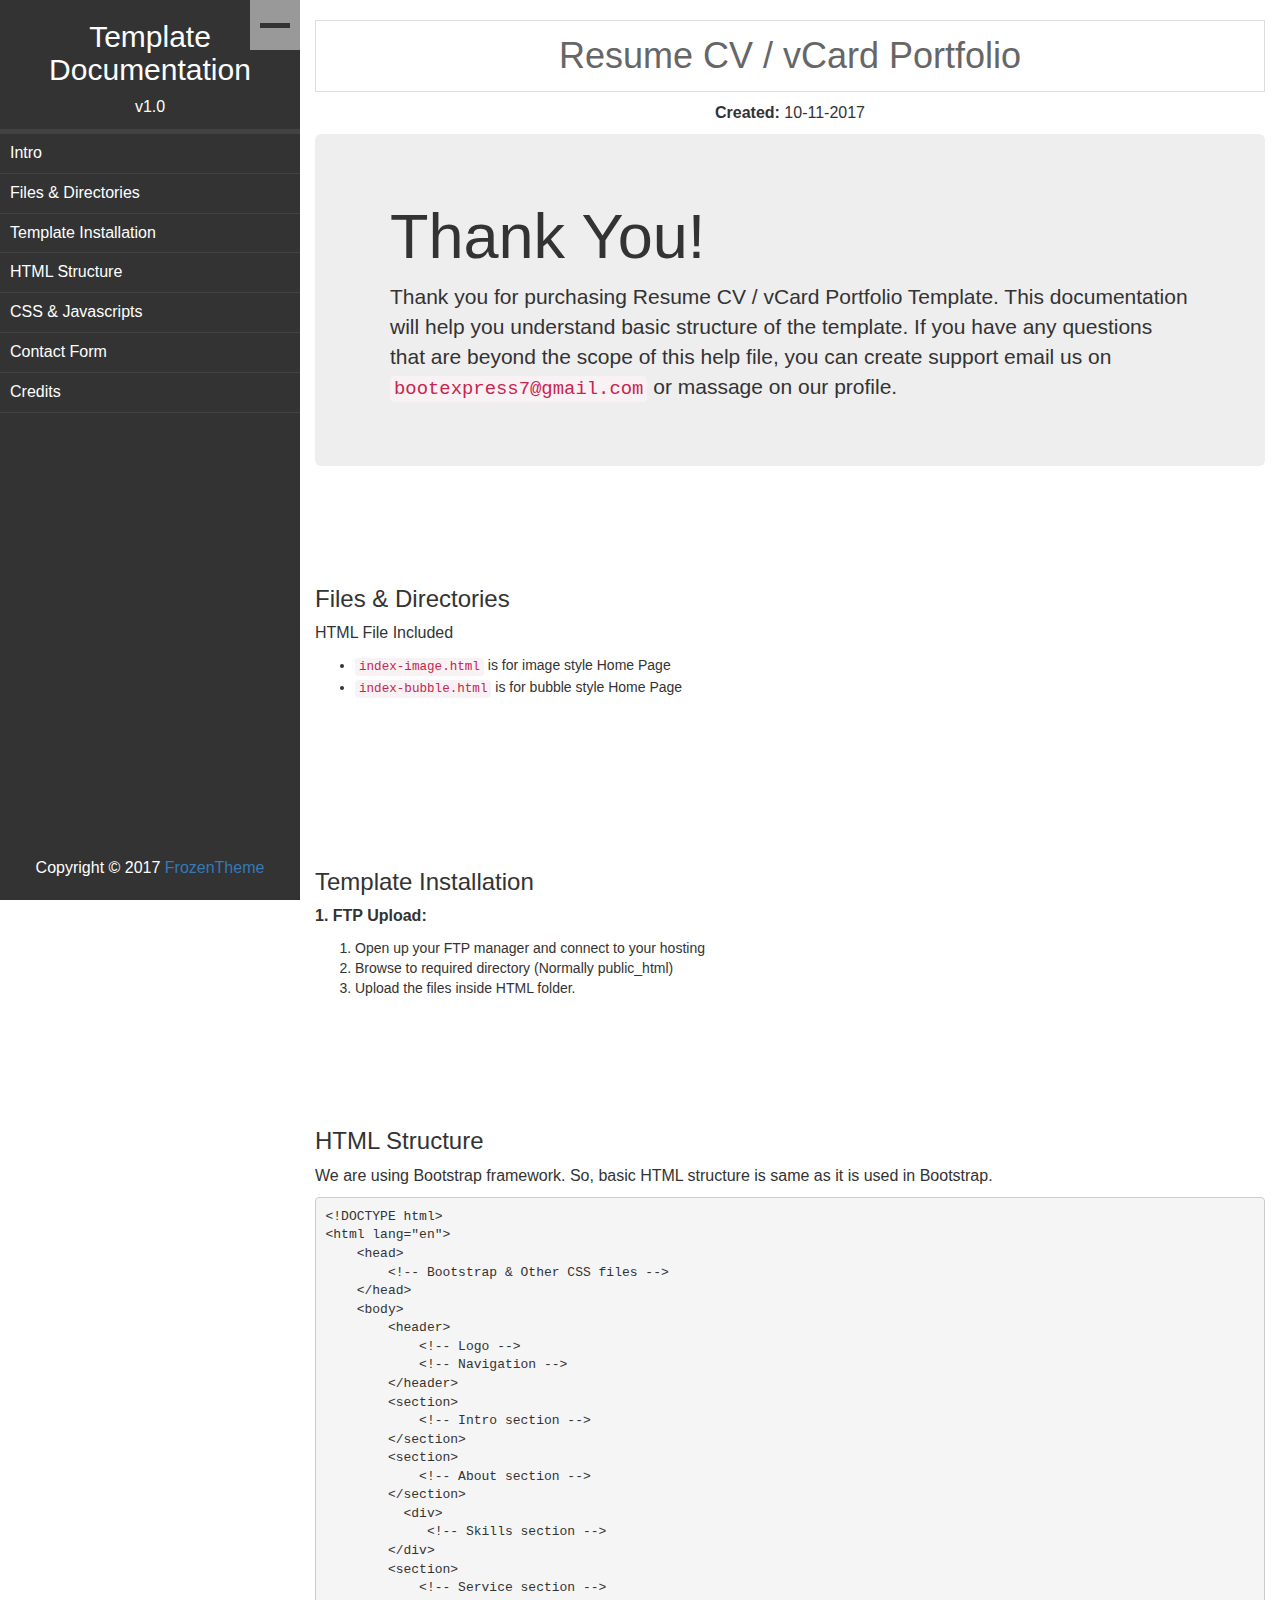
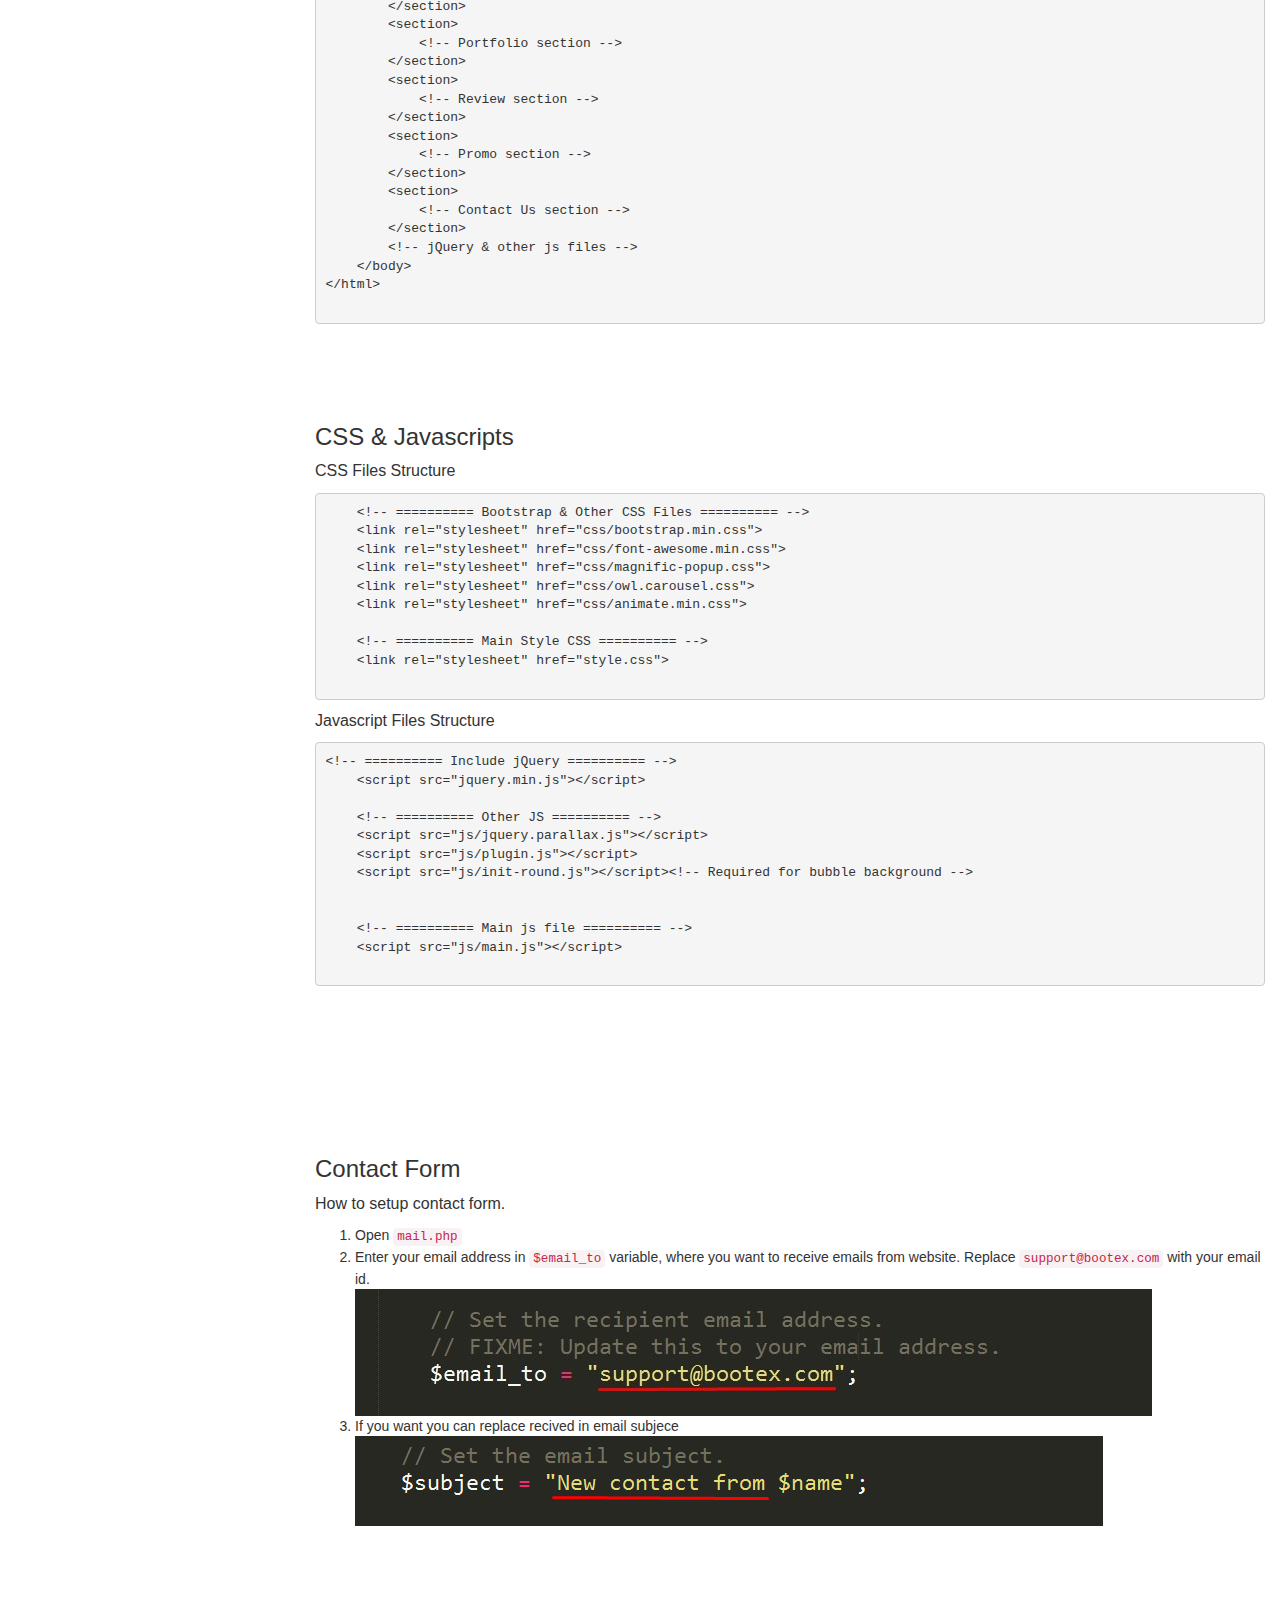
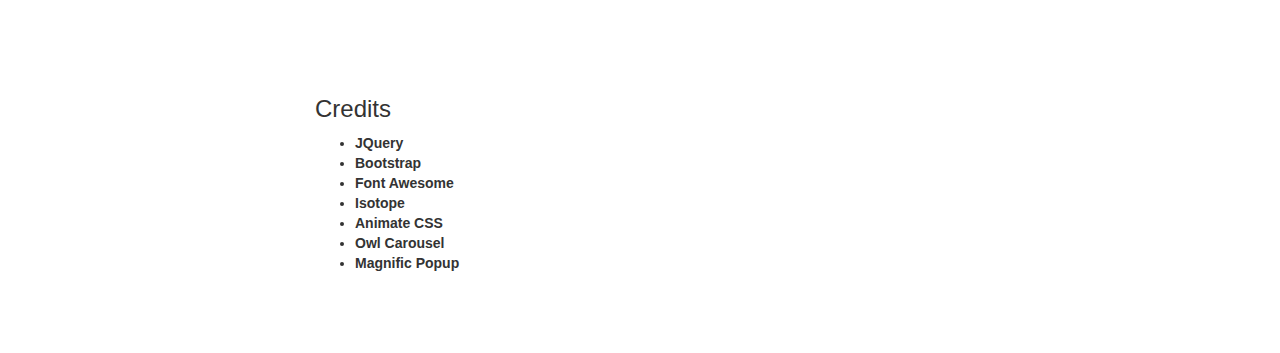
<file: Documentation/index-documentation.html>
<!DOCTYPE html>
<html lang="en">
<head>
    <title>Resume CV / vCard Portfolio Documentation</title>
    <meta charset="UTF-8">
    <meta name="description" content="shadow html5 based template.">
    <meta name="keywords" content="shadow, onepage, creative, html">
    <meta name="viewport" content="width=device-width, initial-scale=1.0">
    <link href="img/favicon.png" rel="shortcut icon"/>

    <link rel="stylesheet" href="css/bootstrap.min.css">
    <link rel="stylesheet" href="css/main.css">
    <!-- Le HTML5 shim, for IE6-8 support of HTML5 elements -->
    <!--[if lt IE 9]>
      <script src="//html5shim.googlecode.com/svn/trunk/html5.js"></script>
    <![endif]-->

</head>

<body>
    
    <div id="doc-menu">
        <div class="switch-btn">
            <span class="switch-bar"></span>
        </div>
        <div class="logo">
            <h2 class="text-center">Template<br>Documentation</h2>
            <p class="text-center">v1.0</p>
        </div>
        <nav class="main-nav">
            <ul>
                <li><a href="#intro">Intro</a></li>
                <li><a href="#folder">Files & Directories </a></li>
                <li><a href="#ti">Template Installation </a></li>
                <li><a href="#hs">HTML Structure</a></li>
                <li><a href="#cssj">CSS & Javascripts</a></li>
                <li><a href="#contact">Contact Form</a></li>
                <li><a href="#credits">Credits</a></li>
            </ul>
        </nav>
        <div class="copyright">
            <p>Copyright &copy; 2017 <a href="https://themeforest.net/user/FrozenTheme">FrozenTheme</a></p>
        </div>
    </div>

    <div class="main-section">
        <div class="container-fluid">
            <div class="header text-center" id="intro">
                <h1>Resume CV / vCard Portfolio</h1>
                <p><b>Created:</b> 10-11-2017</p>
            </div>
            <div class="jumbotron" id="home">
                <div class="container">
                    <h1>Thank You!</h1>
                    <p>Thank you for purchasing Resume CV / vCard Portfolio Template. This documentation will help you understand basic structure of the template. If you have any questions that are beyond the scope of this help file, you can create support email us on <code>bootexpress7@gmail.com</code> or massage on our profile.</p>
                </div>
            </div>

            <div id="folder" class="spad">
                <h3>Files & Directories</h3>
                <p>HTML File Included</p>           
                    <ul>                   
                        <li><code>index-image.html</code> is for image style Home Page</li>
                        <li><code>index-bubble.html</code> is for bubble style Home Page</li>      
                    </ul>
                     </div>
                    <div id="ti" class="spad">
                    <h3>Template Installation</h3>
                    <p><strong>1. FTP Upload:</strong></p> 
                    <ol>
                        <li>Open up your FTP manager and connect to your hosting</li>
                        <li>Browse to required directory (Normally public_html)</li>
                        <li>Upload the files inside HTML folder.</li>
                    </ol>
                </div>
                <div id="hs"></div>
                <h3 class="mt50">HTML Structure</h3>
                <p>We are using Bootstrap framework. So, basic HTML structure is same as it is used in Bootstrap.</p>
                <pre>
&lt;!DOCTYPE html&gt;
&lt;html lang="en"&gt;
    &lt;head&gt;
        &lt;!-- Bootstrap &amp; Other CSS files --&gt;
    &lt;/head&gt;
    &lt;body&gt;
        &lt;header&gt;
            &lt;!-- Logo --&gt;
            &lt;!-- Navigation --&gt;
        &lt;/header&gt;
        &lt;section&gt;
            &lt;!-- Intro section --&gt;
        &lt;/section&gt; 
        &lt;section&gt;
            &lt;!-- About section --&gt;
        &lt;/section&gt;
          &lt;div&gt;
             &lt;!-- Skills section --&gt;
        &lt;/div&gt;
        &lt;section&gt;
            &lt;!-- Service section --&gt;
        &lt;/section&gt;
        &lt;section&gt;
            &lt;!-- Portfolio section --&gt;
        &lt;/section&gt;
        &lt;section&gt;
            &lt;!-- Review section --&gt;
        &lt;/section&gt;
        &lt;section&gt;
            &lt;!-- Promo section --&gt;
        &lt;/section&gt;
        &lt;section&gt;
            &lt;!-- Contact Us section --&gt;
        &lt;/section&gt;
        &lt;!-- jQuery &amp; other js files --&gt;
    &lt;/body&gt;
&lt;/html&gt;
                </pre>

        <div class="css-javascript spad" id="cssj">
                    <h3>CSS & Javascripts</h3>
                    <p>CSS Files Structure</p>
                    <pre>
    &lt;!-- ========== Bootstrap &amp; Other CSS Files ========== --&gt;
    &lt;link rel="stylesheet" href="css/bootstrap.min.css"&gt;
    &lt;link rel="stylesheet" href="css/font-awesome.min.css"&gt;
    &lt;link rel="stylesheet" href="css/magnific-popup.css"&gt;
    &lt;link rel="stylesheet" href="css/owl.carousel.css"&gt;
    &lt;link rel="stylesheet" href="css/animate.min.css"&gt;

    &lt;!-- ========== Main Style CSS ========== --&gt;
    &lt;link rel="stylesheet" href="style.css"&gt;
                    </pre>
                <p>Javascript Files Structure</p>
                <pre>&lt;!-- ========== Include jQuery ========== --&gt;
    &lt;script src="jquery.min.js"&gt;&lt;/script&gt;

    &lt;!-- ========== Other JS ========== --&gt;
    &lt;script src="js/jquery.parallax.js"&gt;&lt;/script&gt;
    &lt;script src="js/plugin.js"&gt;&lt;/script&gt;
    &lt;script src="js/init-round.js"&gt;&lt;/script&gt;&lt;!-- Required for bubble background --&gt;


    &lt;!-- ========== Main js file ========== --&gt;
    &lt;script src="js/main.js"&gt;&lt;/script&gt;
                </pre>
            </div>
                <div id="contact" class="spad">
                    <h3>Contact Form</h3>
                    <p>How to setup contact form.</p>
                    <ol>
                        <li>Open <code>mail.php</code></li>
                        <li>Enter your email address in <code>$email_to</code> variable, where you want to receive emails from website. Replace <code>support@bootex.com</code> with your email id.
                            <img src="img/email.jpg" alt="" class="img-responsive">
                        </li>
                        <li>If you want you can replace recived in email subjece
                            <img src="img/email1.png" alt="" class="img-responsive">
                        </li>
                    </ol>
                </div>

                <div id="credits" class="spad">
                    <h3>Credits</h3>
                    <ul>
                       <li><b>JQuery </b></li>
                       <li><b>Bootstrap</b></li>
                       <li><b>Font Awesome</b></li>
                       <li><b>Isotope</b></li>
                       <li><b>Animate CSS</b></li>
                       <li><b>Owl Carousel</b></li>
                       <li><b>Magnific Popup</b></li>
                    </ul>
                </div>   
            </div>
        </div>
        
    
    <!-- Scripts -->
    <script src="js/jquery.min.js"></script>
    <script src="js/main.js"></script>
</body>

</html>
</file>
<file: css/style.css>
/* ----------------------------------
OWEN
Version: 1.0
Author: FrozenTheme

-------------------------------------

Table of contents

  @ Main Styles
  @ Intro 
  @ About 
  @ Service
  @ Portfolio
  @ Review
  @ Promotion 
  @ Contact
  @ Footer
  @ Responsive

*/

/* ====================
  Main Styles
=======================*/
@import url("https://fonts.googleapis.com/css?family=Montserrat:300,400,500,700|Poppins:400,700");
html,
body {
  height: 100%;
  font-family: "Montserrat", sans-serif;
}
img {
  max-width: 100%;
}
h1,
h2,
h3,
h4,
h5,
h6 {
  font-family: "Montserrat", sans-serif;
  padding: 0;
  margin: 0;
}
p {
  font-size: 17px;
  color: #777777;
  line-height: 30px;
  font-family: "Poppins", sans-serif;
}
a:hover,
a:focus {
  text-decoration: none;
  outline: none;
}
li,
ul {
  margin: 0;
  padding: 0;
}

/* ====================
  Common Styles
=======================*/
.pt100 {
  padding-top: 100px;
}
.pb100 {
  padding-bottom: 100px;
}
.mb100 {
  margin-bottom: 100px;
}
.mb70 {
  margin-bottom: 70px;
}
.mb40 {
  margin-bottom: 40px;
}
.mb20 {
  margin-bottom: 20px;
}
.mb10 {
  margin-bottom: 10px;
}
.mt10 {
  margin-top: 10px;
}
.mt25 {
  margin-top: 25px;
}
.nopad {
  padding-left: 0;
  padding-right: 0;
}
.stitle {
  text-align: center;
}
.stitle h2 {
  font-family: "Poppins", sans-serif;
  font-size: 30px;
  font-weight: 700;
  text-transform: capitalize;
  color: #000;
  position: relative;
  display: inline-block;
  padding: 10px 25px;
}
.stitle h2:after {
  position: absolute;
  content: "";
  width: 100%;
  height: 100%;
  background: transparent;
  bottom: 0px;
  left: 0;
  border-radius: 37px;
  -webkit-box-shadow: 0px 20px 40px rgba(78, 78, 78, 0.06);
  box-shadow: 0px 20px 40px rgba(78, 78, 78, 0.06);
}
.site-btn {
  position: relative;
  display: inline-block;
  color: #fff;
  padding: 14px 40px;
  border: none;
  font-family: "Poppins", sans-serif;
  line-height: normal;
  text-transform: uppercase;
  border-radius: 50px;
  font-size: 12px;
  letter-spacing: 1px;
  background: #333;
}
.site-btn:hover,
.site-btn:focus {
  outline: none;
  color: #fff;
}
.site-btn.btn-light {
  background: #fff;
  color: #333;
  font-weight: bold;
}
.site-btn.btn-light:hover,
.site-btn.btn-light:focus {
  color: #333;
}

/*------------------
	Preloder
--------------------*/
#preloder {
  position: fixed;
  width: 100%;
  height: 100%;
  top: 0;
  left: 0;
  z-index: 999999;
  background: #f7f7f7;
}
.loader {
  width: 50px;
  height: 50px;
  border: 4px solid #000000;
  position: absolute;
  top: 50%;
  left: 50%;
  margin-top: -13px;
  margin-left: -13px;
  border-radius: 60px;
  border-left-color: #fff;
  -webkit-box-shadow: 0 0 30px rgba(0, 0, 0, 0.15);
  box-shadow: 0 0 30px rgba(0, 0, 0, 0.15);
  animation: loader 0.8s linear infinite;
  -webkit-animation: loader 0.8s linear infinite;
}
@keyframes loader {
  0% {
    -webkit-transform: rotate(0deg);
    transform: rotate(0deg);
  }
  50% {
    -webkit-transform: rotate(180deg);
    transform: rotate(180deg);
  }
  100% {
    -webkit-transform: rotate(360deg);
    transform: rotate(360deg);
  }
}
@-webkit-keyframes loader {
  0% {
    -webkit-transform: rotate(0deg);
  }
  50% {
    -webkit-transform: rotate(180deg);
  }
  100% {
    -webkit-transform: rotate(360deg);
  }
}
.main-warp {
  position: relative;
  z-index: 5;
  background: #fff;
}
.responsive {
  display: none;
}
.header-section {
  position: absolute;
  top: 0;
  left: 0;
  width: 100%;
  z-index: 999;
  background: rgba(255, 255, 255, 0);
  padding: 15px 50px;
  -webkit-transition: all 0.4s ease 0s;
  -o-transition: all 0.4s ease 0s;
  transition: all 0.4s ease 0s;
}
.header-section .logo {
  display: inline-block;
  float: left;
}
.header-section .logo img {
  width: auto;
  -webkit-transition: all 0.3s ease 0s;
  -o-transition: all 0.3s ease 0s;
  transition: all 0.3s ease 0s;
}
.header-section .menu-list {
  list-style: none;
  float: right;
  margin-top: 8px;
}
.header-section .menu-list li {
  display: inline;
}
.header-section .menu-list li a {
  display: inline-block;
  padding: 10px;
  color: #a0a0a0;
  position: relative;
  font-family: "Poppins", sans-serif;
  text-transform: uppercase;
  font-size: 12px;
  letter-spacing: 0.09em;
  -webkit-transition: all 0.3s ease 0s;
  -o-transition: all 0.3s ease 0s;
  transition: all 0.3s ease 0s;
}
.header-section .menu-list li a:hover {
  color: #fff;
}
.header-section .menu-list .current a {
  color: #fff;
}
.header-section.sticky {
  position: fixed;
  background: #000;
  padding: 10px 30px;
}
.header-section.sticky .logo img {
  height: 55px;
}

/* ====================
  Intro Section
=======================*/
.intro-section {
  height: 100%;
  position: relative;
  overflow: hidden;
  z-index: 6;
}
.intro-bg {
  position: absolute;
  width: 100%;
  height: 100%;
  left: 0;
  top: 0;
  background: #0a0c17;
}
#particles {
  position: absolute;
  width: 100%;
  height: 100%;
  left: 0;
  top: 0;
  z-index: 6;
}
#round {
  position: absolute;
  top: 0;
  left: 0;
}
.intro-inner {
  position: absolute;
  width: 100%;
  height: 100%;
  left: 0;
  top: 0;
  z-index: 2;
  display: table;
}
.intro-inner .intro-content {
  display: table-cell;
  vertical-align: middle;
  text-align: center;
}
.intro-inner .intro-content .profile-img {
  width: 180px;
  height: 180px;
  margin: 0 auto;
  border-radius: 50%;
  overflow: hidden;
  border: 10px solid #fff;
  -webkit-box-shadow: 0 0 20px rgba(0, 0, 0, 0.61);
  box-shadow: 0 0 20px rgba(0, 0, 0, 0.61);
  position: relative;
  z-index: 9;
}
.intro-inner .intro-content h2 {
  font-family: "Poppins", sans-serif;
  font-size: 40px;
  font-weight: 600;
  color: #fff;
  margin-top: 25px;
}
.typed-cursor {
  opacity: 1;
  -webkit-animation: blink 0.7s infinite;
  animation: blink 0.7s infinite;
}
@keyframes blink {
  0% {
    opacity: 1;
  }
  50% {
    opacity: 0;
  }
  100% {
    opacity: 1;
  }
}
@-webkit-keyframes blink {
  0% {
    opacity: 1;
  }
  50% {
    opacity: 0;
  }
  100% {
    opacity: 1;
  }
}

/* ====================
  About Section
=======================*/
.about-section {
  position: relative;
  overflow: hidden;
}
.about-top {
  text-align: center;
}
.about-top h2 {
  font-weight: 300;
  line-height: 1.3em;
}
.about-text h2 {
  font-size: 35px;
  margin-bottom: 30px;
}
.about-text p ins {
  -webkit-text-decoration-style: wavy;
  text-decoration-style: wavy;
}
.single-progress-item {
  margin-bottom: 35px;
  position: relative;
}
.single-progress-item p {
  font-size: 11px;
  text-transform: uppercase;
  font-family: "Montserrat", sans-serif;
  font-weight: bold;
  letter-spacing: 0;
  margin-bottom: 0px;
  color: #333;
}
.progress-bar-style {
  display: block;
  height: 4px;
  position: relative;
  width: 100%;
  border-radius: 25px;
}
.bar-inner {
  position: absolute;
  height: 100%;
  left: 0;
  top: 0;
  border-radius: 25px;
  background: #333;
}
.bar-inner span {
  position: absolute;
  right: 0;
  font-weight: bold;
  top: -18px;
  font-size: 10px;
  width: 35px;
  height: 35px;
  padding-top: 11px;
  letter-spacing: 0px;
  background: #fff;
  text-align: center;
  border-radius: 50%;
  -webkit-box-shadow: 0 0 10px rgba(45, 45, 45, 0.2);
  box-shadow: 0 0 10px rgba(45, 45, 45, 0.2);
}

/* ====================
  Service Section
=======================*/
.service-section {
  background: #ddd;
}
.service-item {
  position: relative;
  text-align: center;
  padding: 50px 30px;
  background: #fff;
  border-radius: 5px;
  -webkit-box-shadow: 0 0 30px rgba(64, 64, 64, 0.1);
  box-shadow: 0 0 30px rgba(64, 64, 64, 0.1);
}
.service-item .serv-icon {
  position: absolute;
  width: 100%;
  text-align: center;
  left: 0;
  top: 50%;
  margin-top: -27px;
  -webkit-transition: all 0.4s;
  -o-transition: all 0.4s;
  transition: all 0.4s;
}
.service-item .serv-icon i {
  color: #333;
  font-size: 50px;
  -webkit-transition: all 0.3s cubic-bezier(0.47, 0, 0.75, 0.72) 0s;
  -o-transition: all 0.3s cubic-bezier(0.47, 0, 0.75, 0.72) 0s;
  transition: all 0.3s cubic-bezier(0.47, 0, 0.75, 0.72) 0s;
}
.service-item .serv-content {
  padding-top: 50px;
  position: relative;
  bottom: -30px;
  opacity: 0;
  -webkit-transition: all 0.2s cubic-bezier(0.47, 0, 0.75, 0.72) 0s;
  -o-transition: all 0.2s cubic-bezier(0.47, 0, 0.75, 0.72) 0s;
  transition: all 0.2s cubic-bezier(0.47, 0, 0.75, 0.72) 0s;
}
.service-item h4 {
  text-transform: uppercase;
  font-size: 14px;
  margin-bottom: 20px;
}
.service-item p {
  font-size: 15px;
  line-height: 22px;
}
.service-item:hover .serv-icon {
  top: 50px;
  margin-top: 0;
}
.service-item:hover .serv-icon i {
  font-size: 30px;
}
.service-item:hover .serv-content {
  bottom: 0px;
  opacity: 1;
  -webkit-transition: all 0.5s;
  -o-transition: all 0.5s;
  transition: all 0.5s;
}

/* ====================
  Portfolio Section
=======================*/
.portfolio-section {
  background: #fff;
}
.portfolio-filter {
  list-style: none;
  text-align: center;
}
.portfolio-filter li {
  display: inline-block;
  margin: 0 5px;
  font-size: 13px;
  padding: 3px 0;
  cursor: pointer;
  border-color: transparent;
  border: 1px solid transparent;
  -webkit-transition: all 0.4s ease 0s;
  -o-transition: all 0.4s ease 0s;
  transition: all 0.4s ease 0s;
}
.portfolio-filter li.active {
  background: #fff;
  padding: 3px 12px;
  border-radius: 20px;
  border-color: #ddd;
}
.isotope_items {
  margin-bottom: -30px;
}
.work-item {
  position: relative;
  display: block;
  margin-bottom: 30px;
}
.work-item img {
  min-width: 100%;
}
.work-item .work-inner {
  position: absolute;
  width: 100%;
  height: 100%;
  left: 0;
  top: 0;
  background: transparent;
  z-index: 1;
  -webkit-transition: all 0.4s ease 0s;
  -o-transition: all 0.4s ease 0s;
  transition: all 0.4s ease 0s;
}
.work-item .work-inner .work-info {
  position: relative;
  text-align: center;
  top: 50%;
  margin-top: -28px;
}
.work-item .work-inner .work-info h2 {
  color: #fff;
  font-size: 20px;
  margin-bottom: 9px;
  opacity: 0;
  position: relative;
  top: -40px;
  -webkit-transition: all 0.2s ease 0s;
  -o-transition: all 0.2s ease 0s;
  transition: all 0.2s ease 0s;
}
.work-item .work-inner .work-info h3 {
  color: #333;
  font-size: 12px;
  display: inline-block;
  background: #fff;
  padding: 6px 20px;
  border-radius: 20px;
  opacity: 0;
  position: relative;
  top: 40px;
  -webkit-transition: all 0.2s ease 0s;
  -o-transition: all 0.2s ease 0s;
  transition: all 0.2s ease 0s;
}
.work-item:hover .work-inner {
  background: rgba(0, 0, 0, 0.8);
}
.work-item:hover .work-inner .work-info h2,
.work-item:hover .work-inner .work-info h3 {
  opacity: 1;
  top: 0;
  -webkit-transition: all 0.4s ease 0s;
  -o-transition: all 0.4s ease 0s;
  transition: all 0.4s ease 0s;
}

/* ====================
  Review Section
=======================*/
.review-item {
  text-align: center;
}
.review-item .clint {
  width: 120px;
  height: 120px;
  margin: 15px auto 20px;
  border-radius: 50%;
  overflow: hidden;
  -webkit-box-shadow: 0 0 20px rgba(0, 0, 0, 0.2);
  box-shadow: 0 0 20px rgba(0, 0, 0, 0.2);
}
.review-item p {
  margin-bottom: 20px;
  font-style: italic;
  font-size: 20px;
}
.review-item h2 {
  font-size: 20px;
  font-family: "Poppins", sans-serif;
  font-weight: 700;
  margin-bottom: 5px;
}
.review-item h3 {
  font-size: 14px;
}
.owl-nav {
  text-align: center;
  margin-top: 40px;
}
.owl-nav div {
  width: 40px;
  height: 40px;
  display: inline-table;
  text-align: center;
  margin: 0 8px;
  border-radius: 50%;
  -webkit-box-shadow: 0 0 30px rgba(35, 35, 35, 0.2);
  box-shadow: 0 0 30px rgba(35, 35, 35, 0.2);
  color: #333;
  -webkit-transition: all 0.6s;
  -o-transition: all 0.6s;
  transition: all 0.6s;
}
.owl-nav div i {
  display: table-cell;
  vertical-align: middle;
  font-size: 18px;
}
.owl-nav div:hover {
  background: #333;
  color: #fff;
}
.contact-info {
  text-align: center;
}
.contact-info i {
  width: 100%;
  border-radius: 100px;
  margin-bottom: 20px;
  font-size: 70px;
  position: absolute;
  left: 0;
  top: -15px;
  z-index: -1;
  opacity: 0.1;
  color: #9c9c9c;
}
.contact-info p {
  font-size: 14px;
  line-height: 20px;
}

/* ====================
  Promotion Section
=======================*/
.promotion-section {
  position: relative;
  padding: 150px 0;
}
.promotion-bg {
  position: absolute;
  height: 100%;
  width: 100%;
  top: 0;
  left: 0;
  background-image: url("../img/mac.jpg");
  background-position: center center;
  background-attachment: fixed;
  background-repeat: no-repeat;
}
.promotion-bg:after {
  position: absolute;
  content: "";
  width: 100%;
  height: 100%;
  left: 0;
  top: 0;
  background: #000;
  opacity: 0.6;
}
.promotion {
  text-align: center;
}
.promotion h2 {
  color: #fff;
  font-size: 35px;
}
.promotion p {
  color: #fff;
}

/* ====================
  Contact Section
=======================*/
.cont-form {
  margin-top: 60px;
}
.cont-form input {
  width: 100%;
  height: 50px;
  margin-bottom: 30px;
  padding: 10px;
  border: none;
  -webkit-box-shadow: 0 0 90px rgba(0, 0, 0, 0.15);
  box-shadow: 0 0 90px rgba(0, 0, 0, 0.15);
  font-family: "Poppins", sans-serif;
}
.cont-form input:hover,
.cont-form input:focus {
  outline: none;
}
.cont-form textarea {
  width: 100%;
  height: 150px;
  margin-bottom: 30px;
  padding: 10px;
  border: none;
  -webkit-box-shadow: 0 0 90px rgba(0, 0, 0, 0.15);
  box-shadow: 0 0 90px rgba(0, 0, 0, 0.15);
  font-family: "Poppins", sans-serif;
}
.cont-form textarea:hover,
.cont-form textarea:focus {
  outline: none;
}
.cont-form #send-form.done {
  background: #0fa049;
  border-color: #0fa049;
  color: #fff;
}
.cont-form #send-form.error {
  background: #e20808;
  border-color: #e20808;
  color: #fff;
}

/* ====================
  Footer Section
=======================*/
.footer-section {
  position: fixed;
  width: 100%;
  bottom: 0;
  background: url("../img/p-dark.png");
  text-align: center;
  padding: 70px 0;
  z-index: 2;
}
.footer-section .social-links {
  margin-bottom: 25px;
}
.footer-section .social-links a {
  display: inline-table;
  text-align: center;
  height: 35px;
  width: 35px;
  color: #fff;
  margin: 0 5px;
}
.footer-section .social-links a i {
  display: table-cell;
  vertical-align: middle;
}
.footer-section .social-links a.facebook {
  background: #2d5da1;
}
.footer-section .social-links a.twitter {
  background: #1ab1e5;
}
.footer-section .social-links a.behance {
  background: #2a71f3;
}
.footer-section .social-links a.dribbble {
  background: #df7ea5;
}
.footer-section p {
  font-size: 14px;
  margin-bottom: 0;
  line-height: normal;
}

/* Responsive
==================================================*/

/* Tablet desktop :768px. */
@media only screen and (min-width: 768px) and (max-width: 991px) {
  .about-img {
    margin-bottom: 20px;
  }
  .service-item {
    margin-bottom: 30px;
  }
  .skill {
    margin-top: 20px;
  }
}

/* Large Mobile :480px. */
@media only screen and (max-width: 767px) {
  .service-item {
    margin-bottom: 30px;
  }
  .resume-item .resume-left {
    text-align: left;
  }
  .header-section {
    padding: 10px 30px;
  }
  .header-section.bgc {
    background: #000;
  }
  .header-section.bgc .logo {
    margin-bottom: 10px;
  }
  .header-section .menu-list {
    display: none;
    float: none;
    clear: both;
    border-top: 1px solid #222;
  }
  .header-section .menu-list li {
    display: inline;
  }
  .header-section .menu-list li a {
    display: block;
    padding: 10px;
  }
  .header-section .menu-list li a:after {
    left: 0%;
  }
  .header-section .menu-list li a:hover:after {
    width: 10px;
    margin-left: 10px;
  }
  .header-section .menu-list .current a:after {
    margin-left: 10px;
  }
  .responsive {
    display: block;
    color: #fff;
    font-size: 34px;
    position: absolute;
    right: 30px;
  }
  .intro-inner .intro-content h2 {
    font-size: 40px;
  }
  .contact-info {
    margin-bottom: 30px;
  }
  .contact-info:last-child {
    margin-bottom: 0;
  }
  .skill {
    margin-top: 20px;
  }
}

/* small mobile :320px. */
@media only screen and (max-width: 479px) {
  .intro-inner .intro-content h2 {
    font-size: 27px;
  }
}
</file>
<file: Documentation/css/main.css>
/* ==========================================================================
  Documentation CSS
  ========================================================================== */
body{

}
.mt30{margin-top: 30px;}
.mt50{margin-top: 50px;}

p{
  font-size: 16px;
}

#doc-menu h2,
#doc-menu p{
  color: #fff
}

.spad{
  padding: 70px 0;
}

/*Transition*/
#doc-menu,
#doc-menu.go-left,
.main-section,
.main-section.active,
.switch-btn,
.switch-btn.active,
.switch-bar:after,
.switch-bar:before,
.switch-bar.active:after,
.switch-bar.active:before{
    -webkit-transition: all 0.5s ease 0s;
          transition: all 0.5s ease 0s;
}


#doc-menu{
  position: fixed;
  width: 300px;
  height: 100%;
  left: 0;
  top: 0;
  background: #333;
}
#doc-menu.go-left{
  -webkit-transform: translateX(-300px);
          transform: translateX(-300px);
}
.main-nav{
  overflow-y: hidden;
  height: 400px;
  border-top: 5px solid #424242;
}

.main-nav:hover{
overflow-Y: auto;
}

.main-nav ul{
  list-style: none;
  padding: 0;
  margin: 0;
}

.main-nav ul li{}
.main-nav ul li a{
display: block;
  color: #fff;
  font-size: 16px;
  padding: 8px 10px;
  border-bottom: 1px solid #424242;
}

.main-section{
  padding-left: 300px;
}
.main-section.active{
  padding-left: 35px;
}

.header{}
.header h1{
  border: 1px solid;
  padding: 15px;
  border-color: #ddd;
  color: #666;
}

.copyright{
  text-align: center;
  position: absolute;
  bottom: 0;
  width: 100%;
  background: #333;
  padding: 10px 0;
}

.switch-btn{
  position: absolute;
  width: 50px;
  height: 50px;
  right: 0px;
  top: 0px;
  background: #999;
  z-index: 99999;
  cursor: pointer;
}
.switch-btn.active{
  right: -50px;
}
.switch-bar{
  position: absolute;
  width: 30px;
  height: 5px;
  margin-left: 10px;
  margin-top: 22.5px;
  background: #333;
}
.switch-bar:after,
.switch-bar:before{
  content: "";
  position: absolute;
  width: 100%;
  height: 100%;
  left: 0;
  top: 0;
  background: #333;
}
.switch-bar.active:after{
  top: 10px;
}
.switch-bar.active:before{
  top: -10px;
}
.box-sh{
    box-shadow: 0 0 17px #929292;
}
</file>
